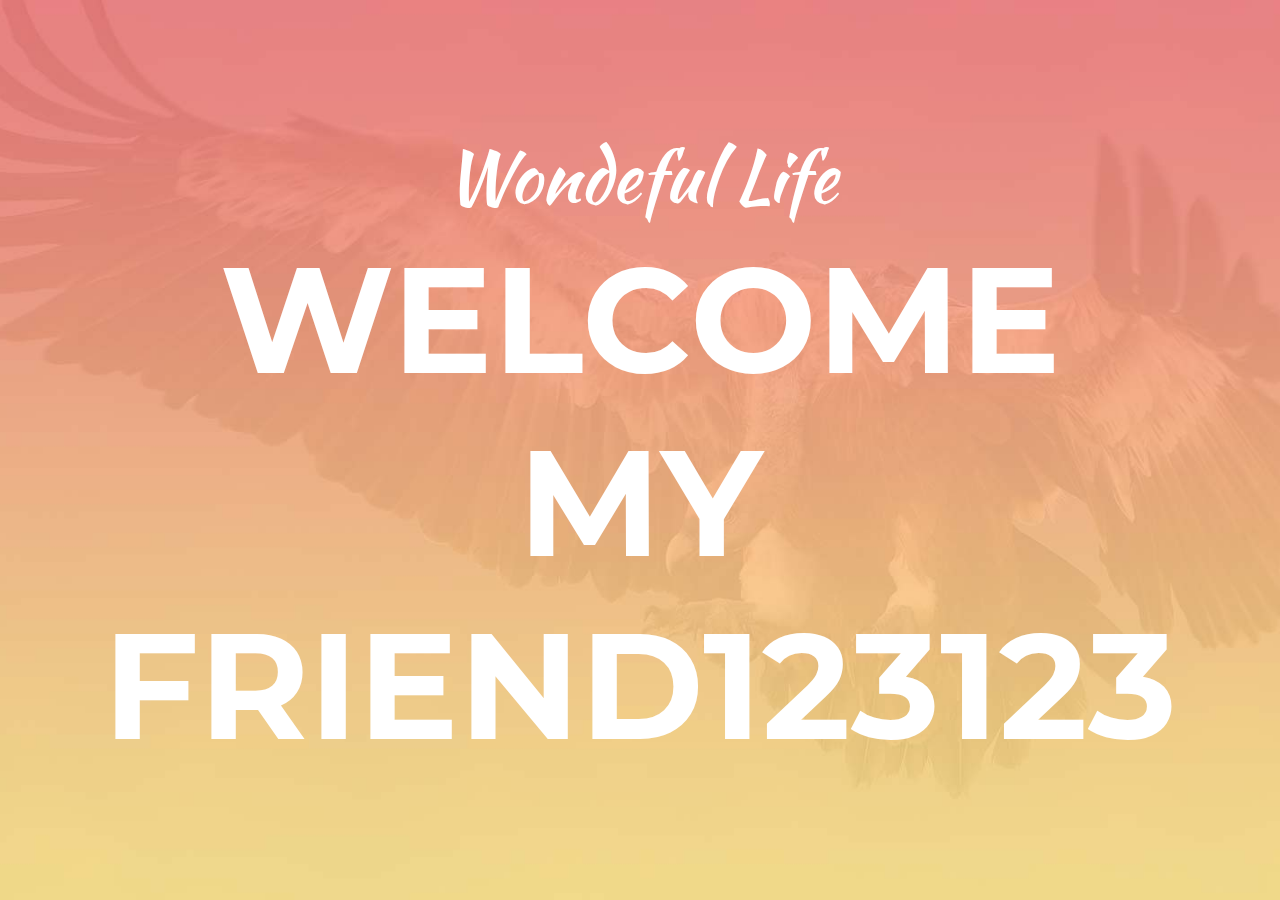
<file: lesson-2/index.html>
<!doctype html>
<html lang="en">
    <head>
        <meta charset="UTF-8" />
        <meta name="viewport" content="width=device-width, user-scalable=no, initial-scale=1.0, maximum-scale=1.0, minimum-scale=1.0" />
        <meta http-equiv="X-UA-Compatible" content="ie=edge" />
        <link href="https://fonts.googleapis.com/css2?family=Kaushan+Script&display=swap" rel="stylesheet" />
        <link href="fonts/montserrat.css" rel="stylesheet" />
        <link href="css/styles.css" rel="stylesheet" />
        <title>Welcome to MOGO</title>
    </head>
    
    <body>
        <div class="page">
            <header class="banner">
                <div class="banner__text">
                    <div class="banner__text-top">Wondeful Life</div>
                    
                    <div class="banner__text-bottom">
                        <div>Welcome</div>
                        <div>my Friend123123</div>
                        
                
                    </div>
                </div>
            </header>
        </div>
    </body>
</html>
</file>
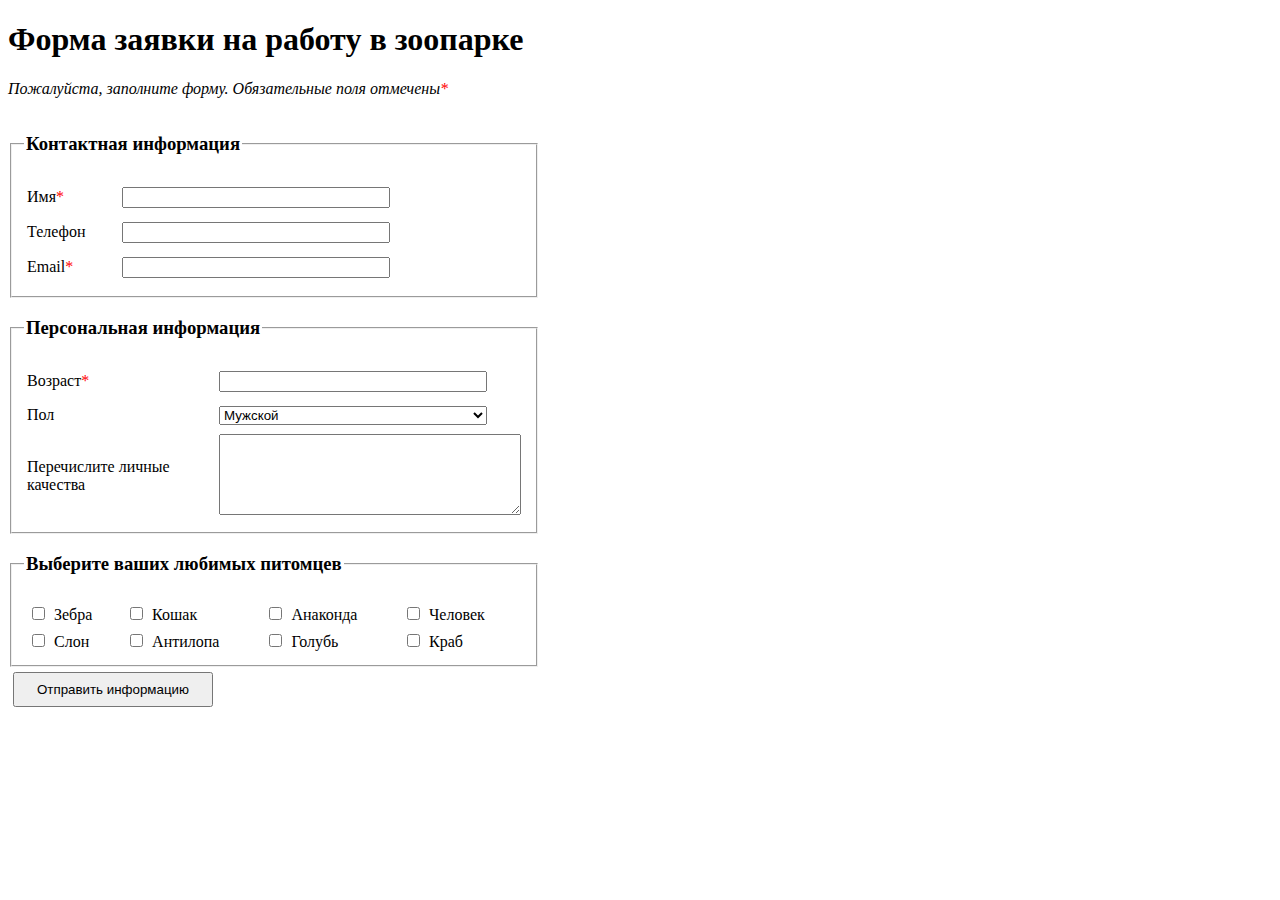
<file: lesson-5/index.html>
<!DOCTYPE html>
<html lang="en">
<head>
    <meta charset="UTF-8">
    <meta name="viewport" content="width=device-width, initial-scale=1.0">
    <title>Форма заявки на работу в зоопарке</title>
    <link rel="stylesheet" href="css/style.css">
</head>
<body>
    <h1>Форма заявки на работу в зоопарке</h1>
    <p class="h1p">Пожалуйста, заполните форму. Обязательные поля отмечены<span>*</span></p>
    <fieldset class="form">
        <legend><h3>Контактная информация</h3></legend>
        <table>
            <tr>
                <td>
                    <label for="name">Имя<span>*</span></label>
                </td>
                <td>
                    <input type="text" name="name" required>
                </td>
            </tr>
            <tr>
                <td>
                    <label for="phone">Телефон</label>
                </td>
                <td>
                    <input type="tel" name="phone">
                </td>
            </tr>
            <tr>
                <td>
                    <label for="email">Email<span>*</span></label>
                </td>
                <td>
                    <input type="email" name="email" required>
                </td>
            </tr>
        </table>
        
       
    </fieldset>
    <fieldset class="form">
        <legend><h3>Персональная информация</h3></legend>
        <table>
            <tr>
                <td>
                    <label for="age">Возраст<span>*</span></label>
                </td>
                <td >
                    <input type="text" name="age" required>
                </td>
            </tr>
            <tr>
                <td>
                    <label for="gender">Пол</label>
                </td>
                <td>
                   <select name="gender" id="gender">
                       <option value="male">Мужской</option>
                       <option value="famale">Женский</option>
                   </select>
                </td>
            </tr>
            <tr>
                <td>
                    <label for="data">Перечислите личные качества</label>
                </td>
                <td>
                    <textarea name="data" id="" cols="35" rows="5" style="text-align: left"></textarea>
                </td>
            </tr>
        </table>
        
       
    </fieldset>
    <fieldset class="form">
        <legend><h3>Выберите ваших любимых питомцев</h3></legend>
       <table >
           <tr>
               <td>
                    <input class="check" type="checkbox">
                    <label for="cat">Зебра</label>
               </td>
                <td>
                    <input class="check" type="checkbox">
                    <label for="cat">Кошак</label>
                </td>
                <td>
                    <input class="check" type="checkbox">
                    <label for="cat">Анаконда</label>
                </td>
                <td>
                    <input class="check" type="checkbox">
                    <label for="cat">Человек</label>
                 </td>
            </tr>
        <tr>
            <td>
                <input class="check" type="checkbox">
                <label class="check" for="cat">Слон</label>
           </td>
           <td>
                <input class="check" type="checkbox">
                <label for="cat">Антилопа</label>
            </td>
            <td>
                <input class="check" type="checkbox">
                <label for="cat">Голубь</label>
            </td>
            <td>
                <input class="check" type="checkbox">
                <label for="">Краб</label>
            </td>
        </tr>
       </table>
    </fieldset>
    <form method="post">
        <input class="sub" type="submit" value="Отправить информацию">
    </form>
    
    
    
</body>
</html>
</file>
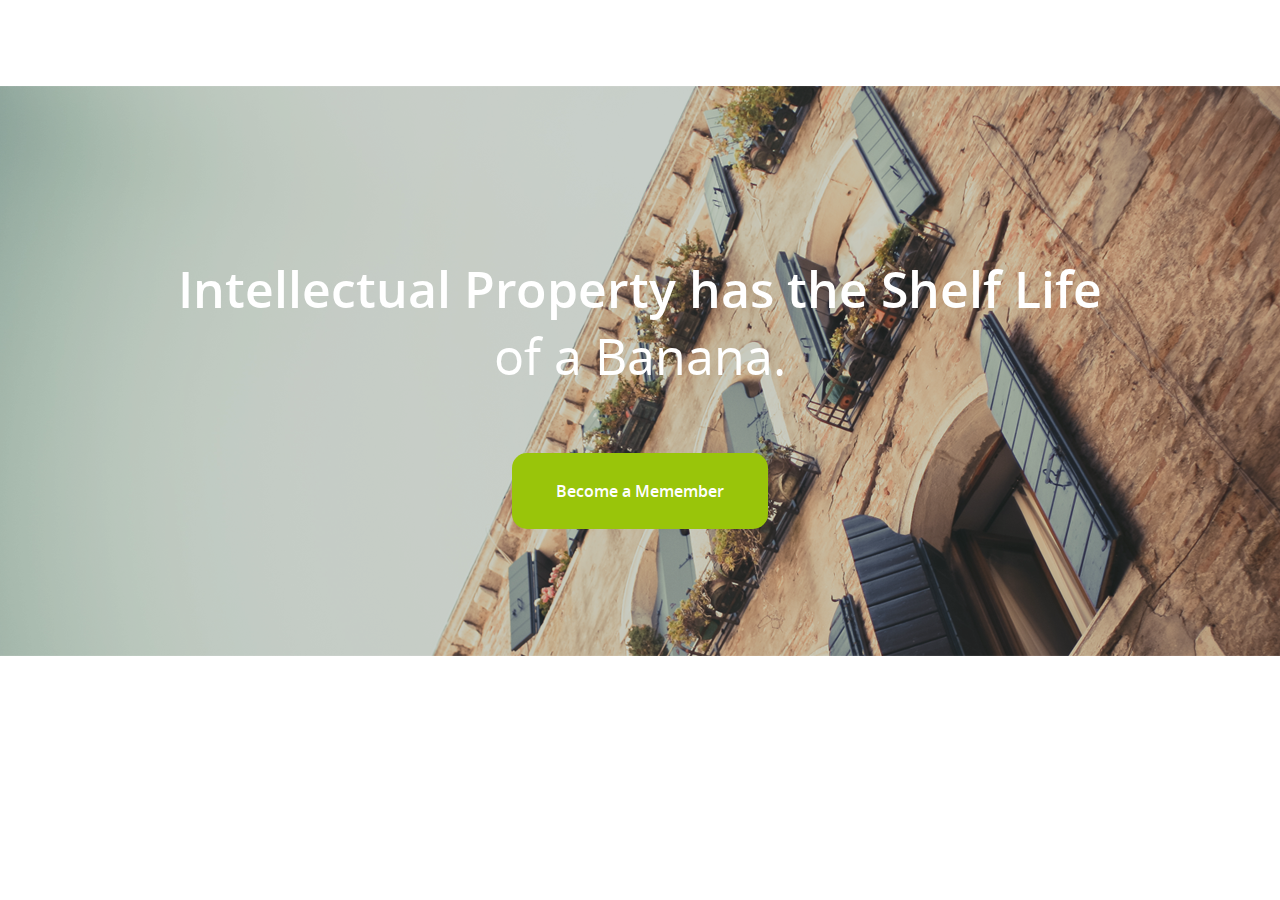
<file: lesson-8/index.html>
<!DOCTYPE html>
<html lang="en">
<head>
    <meta charset="UTF-8">
    <meta name="viewport" content="width=device-width, initial-scale=1.0">
    <link rel="stylesheet" href="fonts/open-sans.css">
    <link rel="stylesheet" href="css/style.css">
    <title>Lesson-8</title>
</head>
<body>
   <header>       
    <div class="container">
        <div class="banner">
            <div class="titles">
                <div class="title_1">Intellectual Property has the Shelf Life</div>
                <div class="title_2">of a Banana.</div>
            </div>
            <button type="submit" name="submit"  class="btn">Become a Memember</button>
        </div>
    </div>
   </header>
</body>
</html>
</file>
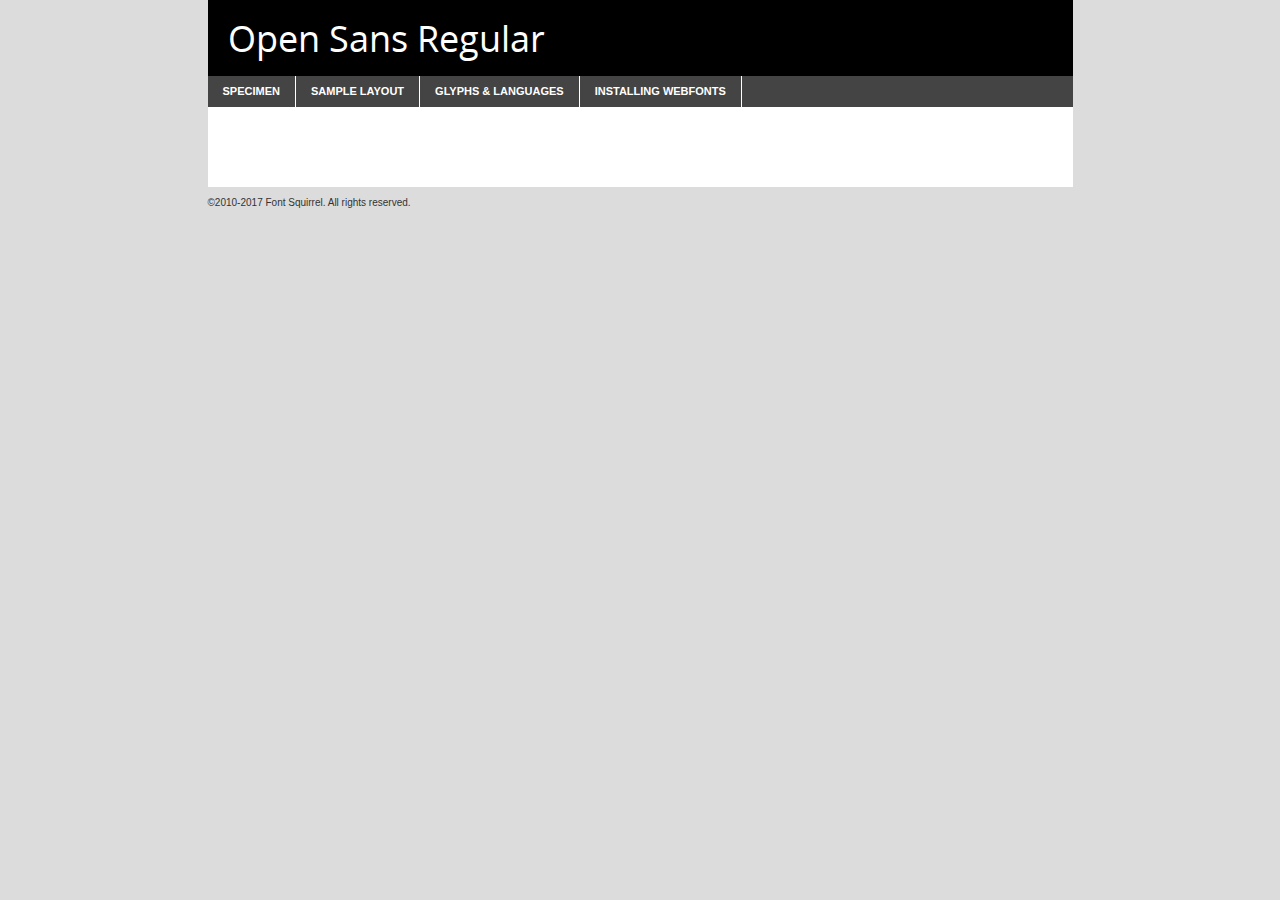
<file: lesson-8/fonts/opensans-regular-demo.html>
<!DOCTYPE html PUBLIC "-//W3C//DTD XHTML 1.0 Transitional//EN"
	"http://www.w3.org/TR/xhtml1/DTD/xhtml1-transitional.dtd">

<html xmlns="http://www.w3.org/1999/xhtml" xml:lang="en" lang="en">
<head>
	<meta http-equiv="Content-Type" content="text/html; charset=utf-8" />
	<script src="http://ajax.googleapis.com/ajax/libs/jquery/1.7.2/jquery.min.js" type="text/javascript" charset="utf-8"></script>
	<script type="text/javascript">
	(function($){$.fn.easyTabs=function(option){var param=jQuery.extend({fadeSpeed:"fast",defaultContent:1,activeClass:'active'},option);$(this).each(function(){var thisId="#"+this.id;if(param.defaultContent==''){param.defaultContent=1;}
	if(typeof param.defaultContent=="number")
	{var defaultTab=$(thisId+" .tabs li:eq("+(param.defaultContent-1)+") a").attr('href').substr(1);}else{var defaultTab=param.defaultContent;}
	$(thisId+" .tabs li a").each(function(){var tabToHide=$(this).attr('href').substr(1);$("#"+tabToHide).addClass('easytabs-tab-content');});hideAll();changeContent(defaultTab);function hideAll(){$(thisId+" .easytabs-tab-content").hide();}
	function changeContent(tabId){hideAll();$(thisId+" .tabs li").removeClass(param.activeClass);$(thisId+" .tabs li a[href=#"+tabId+"]").closest('li').addClass(param.activeClass);if(param.fadeSpeed!="none")
	{$(thisId+" #"+tabId).fadeIn(param.fadeSpeed);}else{$(thisId+" #"+tabId).show();}}
	$(thisId+" .tabs li").click(function(){var tabId=$(this).find('a').attr('href').substr(1);changeContent(tabId);return false;});});}})(jQuery);
	</script>
	<link rel="stylesheet" href="specimen_files/specimen_stylesheet.css" type="text/css" charset="utf-8" />
	<link rel="stylesheet" href="open-sans.css" type="text/css" charset="utf-8" />

	<style type="text/css">
					body{
				font-family: 'open_sansregular';
							}
		</style>

	<title>Open Sans Regular Specimen</title>
	
	
	<script type="text/javascript" charset="utf-8">
		$(document).ready(function() {
			$('#container').easyTabs({defaultContent:1});
		});
	</script>
</head>

<body>
<div id="container">
	<div id="header">
		Open Sans Regular	</div>
	<ul class="tabs">
		<li><a href="#specimen">Specimen</a></li>
		<li><a href="#layout">Sample Layout</a></li>
				<li><a href="#glyphs">Glyphs &amp; Languages</a></li>
		<li><a href="#installing">Installing Webfonts</a></li>
		
	</ul>
	
	<div id="main_content">

		
			<div id="specimen">
		
				<div class="section">
					<div class="grid12 firstcol">
						<div class="huge">AaBb</div>
					</div>
				</div>
		
				<div class="section">
					<div class="glyph_range">A&#x200B;B&#x200b;C&#x200b;D&#x200b;E&#x200b;F&#x200b;G&#x200b;H&#x200b;I&#x200b;J&#x200b;K&#x200b;L&#x200b;M&#x200b;N&#x200b;O&#x200b;P&#x200b;Q&#x200b;R&#x200b;S&#x200b;T&#x200b;U&#x200b;V&#x200b;W&#x200b;X&#x200b;Y&#x200b;Z&#x200b;a&#x200b;b&#x200b;c&#x200b;d&#x200b;e&#x200b;f&#x200b;g&#x200b;h&#x200b;i&#x200b;j&#x200b;k&#x200b;l&#x200b;m&#x200b;n&#x200b;o&#x200b;p&#x200b;q&#x200b;r&#x200b;s&#x200b;t&#x200b;u&#x200b;v&#x200b;w&#x200b;x&#x200b;y&#x200b;z&#x200b;1&#x200b;2&#x200b;3&#x200b;4&#x200b;5&#x200b;6&#x200b;7&#x200b;8&#x200b;9&#x200b;0&#x200b;&amp;&#x200b;.&#x200b;,&#x200b;?&#x200b;!&#x200b;&#64;&#x200b;(&#x200b;)&#x200b;#&#x200b;$&#x200b;%&#x200b;*&#x200b;+&#x200b;-&#x200b;=&#x200b;:&#x200b;;</div>
				</div>
				<div class="section">
					<div class="grid12 firstcol">
						<table class="sample_table">
							<tr><td>10</td><td class="size10">abcdefghijklmnopqrstuvwxyzABCDEFGHIJKLMNOPQRSTUVWXYZ0123456789abcdefghijklmnopqrstuvwxyzABCDEFGHIJKLMNOPQRSTUVWXYZ0123456789abcdefghijklmnopqrstuvwxyzABCDEFGHIJKLMNOPQRSTUVWXYZ</td></tr>
							<tr><td>11</td><td class="size11">abcdefghijklmnopqrstuvwxyzABCDEFGHIJKLMNOPQRSTUVWXYZ0123456789abcdefghijklmnopqrstuvwxyzABCDEFGHIJKLMNOPQRSTUVWXYZ0123456789abcdefghijklmnopqrstuvwxyzABCDEFGHIJKLMNOPQRSTUVWXYZ</td></tr>
							<tr><td>12</td><td class="size12">abcdefghijklmnopqrstuvwxyzABCDEFGHIJKLMNOPQRSTUVWXYZ0123456789abcdefghijklmnopqrstuvwxyzABCDEFGHIJKLMNOPQRSTUVWXYZ0123456789abcdefghijklmnopqrstuvwxyzABCDEFGHIJKLMNOPQRSTUVWXYZ</td></tr>
							<tr><td>13</td><td class="size13">abcdefghijklmnopqrstuvwxyzABCDEFGHIJKLMNOPQRSTUVWXYZ0123456789abcdefghijklmnopqrstuvwxyzABCDEFGHIJKLMNOPQRSTUVWXYZ0123456789abcdefghijklmnopqrstuvwxyzABCDEFGHIJKLMNOPQRSTUVWXYZ</td></tr>
							<tr><td>14</td><td class="size14">abcdefghijklmnopqrstuvwxyzABCDEFGHIJKLMNOPQRSTUVWXYZ0123456789abcdefghijklmnopqrstuvwxyzABCDEFGHIJKLMNOPQRSTUVWXYZ0123456789abcdefghijklmnopqrstuvwxyzABCDEFGHIJKLMNOPQRSTUVWXYZ</td></tr>
							<tr><td>16</td><td class="size16">abcdefghijklmnopqrstuvwxyzABCDEFGHIJKLMNOPQRSTUVWXYZ0123456789abcdefghijklmnopqrstuvwxyzABCDEFGHIJKLMNOPQRSTUVWXYZ</td></tr>
							<tr><td>18</td><td class="size18">abcdefghijklmnopqrstuvwxyzABCDEFGHIJKLMNOPQRSTUVWXYZ0123456789abcdefghijklmnopqrstuvwxyzABCDEFGHIJKLMNOPQRSTUVWXYZ</td></tr>
							<tr><td>20</td><td class="size20">abcdefghijklmnopqrstuvwxyzABCDEFGHIJKLMNOPQRSTUVWXYZ0123456789abcdefghijklmnopqrstuvwxyzABCDEFGHIJKLMNOPQRSTUVWXYZ</td></tr>
							<tr><td>24</td><td class="size24">abcdefghijklmnopqrstuvwxyzABCDEFGHIJKLMNOPQRSTUVWXYZ0123456789abcdefghijklmnopqrstuvwxyzABCDEFGHIJKLMNOPQRSTUVWXYZ</td></tr>
							<tr><td>30</td><td class="size30">abcdefghijklmnopqrstuvwxyzABCDEFGHIJKLMNOPQRSTUVWXYZ0123456789abcdefghijklmnopqrstuvwxyzABCDEFGHIJKLMNOPQRSTUVWXYZ</td></tr>
							<tr><td>36</td><td class="size36">abcdefghijklmnopqrstuvwxyzABCDEFGHIJKLMNOPQRSTUVWXYZ0123456789abcdefghijklmnopqrstuvwxyzABCDEFGHIJKLMNOPQRSTUVWXYZ</td></tr>
							<tr><td>48</td><td class="size48">abcdefghijklmnopqrstuvwxyzABCDEFGHIJKLMNOPQRSTUVWXYZ0123456789abcdefghijklmnopqrstuvwxyzABCDEFGHIJKLMNOPQRSTUVWXYZ</td></tr>
							<tr><td>60</td><td class="size60">abcdefghijklmnopqrstuvwxyzABCDEFGHIJKLMNOPQRSTUVWXYZ0123456789abcdefghijklmnopqrstuvwxyzABCDEFGHIJKLMNOPQRSTUVWXYZ</td></tr>
							<tr><td>72</td><td class="size72">abcdefghijklmnopqrstuvwxyzABCDEFGHIJKLMNOPQRSTUVWXYZ0123456789abcdefghijklmnopqrstuvwxyzABCDEFGHIJKLMNOPQRSTUVWXYZ</td></tr>
							<tr><td>90</td><td class="size90">abcdefghijklmnopqrstuvwxyzABCDEFGHIJKLMNOPQRSTUVWXYZ0123456789abcdefghijklmnopqrstuvwxyzABCDEFGHIJKLMNOPQRSTUVWXYZ</td></tr>
						</table>
				
					</div>
			
				</div>
		
		
		
								<div class="section" id="bodycomparison">


										<div id="xheight">
				<div class="fontbody">&#x25FC;&#x25FC;&#x25FC;&#x25FC;&#x25FC;&#x25FC;&#x25FC;&#x25FC;&#x25FC;&#x25FC;&#x25FC;&#x25FC;&#x25FC;&#x25FC;&#x25FC;&#x25FC;&#x25FC;&#x25FC;&#x25FC;&#x25FC;&#x25FC;&#x25FC;&#x25FC;&#x25FC;&#x25FC;&#x25FC;&#x25FC;&#x25FC;&#x25FC;&#x25FC;&#x25FC;&#x25FC;&#x25FC;&#x25FC;&#x25FC;&#x25FC;&#x25FC;&#x25FC;&#x25FC;&#x25FC;&#x25FC;&#x25FC;&#x25FC;&#x25FC;&#x25FC;&#x25FC;&#x25FC;&#x25FC;&#x25FC;&#x25FC;&#x25FC;&#x25FC;&#x25FC;&#x25FC;&#x25FC;&#x25FC;&#x25FC;&#x25FC;&#x25FC;&#x25FC;&#x25FC;&#x25FC;&#x25FC;&#x25FC;&#x25FC;&#x25FC;&#x25FC;&#x25FC;&#x25FC;&#x25FC;&#x25FC;&#x25FC;&#x25FC;&#x25FC;&#x25FC;&#x25FC;&#x25FC;&#x25FC;&#x25FC;&#x25FC;&#x25FC;&#x25FC;&#x25FC;&#x25FC;&#x25FC;&#x25FC;&#x25FC;&#x25FC;&#x25FC;&#x25FC;&#x25FC;&#x25FC;&#x25FC;&#x25FC;&#x25FC;&#x25FC;&#x25FC;&#x25FC;&#x25FC;body</div><div class="arialbody">body</div><div class="verdanabody">body</div><div class="georgiabody">body</div></div>
										<div class="fontbody" style="z-index:1">
											body<span>Open Sans Regular</span>
										</div>
										<div class="arialbody" style="z-index:1">
											body<span>Arial</span>
										</div>
										<div class="verdanabody" style="z-index:1">
											body<span>Verdana</span>
										</div>
										<div class="georgiabody" style="z-index:1">
											body<span>Georgia</span>
										</div>



								</div>
		
		
				<div class="section psample psample_row1" id="">
					
					<div class="grid2 firstcol">
						<p class="size10"><span>10.</span>Aenean lacinia bibendum nulla sed consectetur. Fusce dapibus, tellus ac cursus commodo, tortor mauris condimentum nibh, ut fermentum massa justo sit amet risus. Nullam id dolor id nibh ultricies vehicula ut id elit. Cum sociis natoque penatibus et magnis dis parturient montes, nascetur ridiculus mus. Nulla vitae elit libero, a pharetra augue.</p>
			
					</div>
					<div class="grid3">
						<p class="size11"><span>11.</span>Aenean lacinia bibendum nulla sed consectetur. Fusce dapibus, tellus ac cursus commodo, tortor mauris condimentum nibh, ut fermentum massa justo sit amet risus. Nullam id dolor id nibh ultricies vehicula ut id elit. Cum sociis natoque penatibus et magnis dis parturient montes, nascetur ridiculus mus. Nulla vitae elit libero, a pharetra augue.</p>
			
					</div>
					<div class="grid3">
						<p class="size12"><span>12.</span>Aenean lacinia bibendum nulla sed consectetur. Fusce dapibus, tellus ac cursus commodo, tortor mauris condimentum nibh, ut fermentum massa justo sit amet risus. Nullam id dolor id nibh ultricies vehicula ut id elit. Cum sociis natoque penatibus et magnis dis parturient montes, nascetur ridiculus mus. Nulla vitae elit libero, a pharetra augue.</p>
			
					</div>
					<div class="grid4">
						<p class="size13"><span>13.</span>Aenean lacinia bibendum nulla sed consectetur. Fusce dapibus, tellus ac cursus commodo, tortor mauris condimentum nibh, ut fermentum massa justo sit amet risus. Nullam id dolor id nibh ultricies vehicula ut id elit. Cum sociis natoque penatibus et magnis dis parturient montes, nascetur ridiculus mus. Nulla vitae elit libero, a pharetra augue.</p>
			
					</div>
					<div class="white_blend"></div>
					
				</div>
				<div class="section psample psample_row2" id="">
					<div class="grid3 firstcol">
						<p class="size14"><span>14.</span>Aenean lacinia bibendum nulla sed consectetur. Fusce dapibus, tellus ac cursus commodo, tortor mauris condimentum nibh, ut fermentum massa justo sit amet risus. Nullam id dolor id nibh ultricies vehicula ut id elit. Cum sociis natoque penatibus et magnis dis parturient montes, nascetur ridiculus mus. Nulla vitae elit libero, a pharetra augue.</p>
			
					</div>
					<div class="grid4">
						<p class="size16"><span>16.</span>Aenean lacinia bibendum nulla sed consectetur. Fusce dapibus, tellus ac cursus commodo, tortor mauris condimentum nibh, ut fermentum massa justo sit amet risus. Nullam id dolor id nibh ultricies vehicula ut id elit. Cum sociis natoque penatibus et magnis dis parturient montes, nascetur ridiculus mus. Nulla vitae elit libero, a pharetra augue.</p>
			
					</div>
					<div class="grid5">
						<p class="size18"><span>18.</span>Aenean lacinia bibendum nulla sed consectetur. Fusce dapibus, tellus ac cursus commodo, tortor mauris condimentum nibh, ut fermentum massa justo sit amet risus. Nullam id dolor id nibh ultricies vehicula ut id elit. Cum sociis natoque penatibus et magnis dis parturient montes, nascetur ridiculus mus. Nulla vitae elit libero, a pharetra augue.</p>
			
					</div>

					<div class="white_blend"></div>

				</div>
				
				<div class="section psample psample_row3" id="">
					<div class="grid5 firstcol">
						<p class="size20"><span>20.</span>Aenean lacinia bibendum nulla sed consectetur. Fusce dapibus, tellus ac cursus commodo, tortor mauris condimentum nibh, ut fermentum massa justo sit amet risus. Nullam id dolor id nibh ultricies vehicula ut id elit. Cum sociis natoque penatibus et magnis dis parturient montes, nascetur ridiculus mus. Nulla vitae elit libero, a pharetra augue.</p>
					</div>
					<div class="grid7">
						<p class="size24"><span>24.</span>Aenean lacinia bibendum nulla sed consectetur. Fusce dapibus, tellus ac cursus commodo, tortor mauris condimentum nibh, ut fermentum massa justo sit amet risus. Nullam id dolor id nibh ultricies vehicula ut id elit. Cum sociis natoque penatibus et magnis dis parturient montes, nascetur ridiculus mus. Nulla vitae elit libero, a pharetra augue.</p>
					</div>
					
					<div class="white_blend"></div>
					
				</div>
				
				<div class="section psample psample_row4" id="">
					<div class="grid12 firstcol">
						<p class="size30"><span>30.</span>Aenean lacinia bibendum nulla sed consectetur. Fusce dapibus, tellus ac cursus commodo, tortor mauris condimentum nibh, ut fermentum massa justo sit amet risus. Nullam id dolor id nibh ultricies vehicula ut id elit. Cum sociis natoque penatibus et magnis dis parturient montes, nascetur ridiculus mus. Nulla vitae elit libero, a pharetra augue.</p>
					</div>
					<div class="white_blend"></div>
					
				</div>
				
				
				
				<div class="section psample psample_row1 fullreverse">
					<div class="grid2 firstcol">
						<p class="size10"><span>10.</span>Aenean lacinia bibendum nulla sed consectetur. Fusce dapibus, tellus ac cursus commodo, tortor mauris condimentum nibh, ut fermentum massa justo sit amet risus. Nullam id dolor id nibh ultricies vehicula ut id elit. Cum sociis natoque penatibus et magnis dis parturient montes, nascetur ridiculus mus. Nulla vitae elit libero, a pharetra augue.</p>
			
					</div>
					<div class="grid3">
						<p class="size11"><span>11.</span>Aenean lacinia bibendum nulla sed consectetur. Fusce dapibus, tellus ac cursus commodo, tortor mauris condimentum nibh, ut fermentum massa justo sit amet risus. Nullam id dolor id nibh ultricies vehicula ut id elit. Cum sociis natoque penatibus et magnis dis parturient montes, nascetur ridiculus mus. Nulla vitae elit libero, a pharetra augue.</p>
			
					</div>
					<div class="grid3">
						<p class="size12"><span>12.</span>Aenean lacinia bibendum nulla sed consectetur. Fusce dapibus, tellus ac cursus commodo, tortor mauris condimentum nibh, ut fermentum massa justo sit amet risus. Nullam id dolor id nibh ultricies vehicula ut id elit. Cum sociis natoque penatibus et magnis dis parturient montes, nascetur ridiculus mus. Nulla vitae elit libero, a pharetra augue.</p>
			
					</div>
					<div class="grid4">
						<p class="size13"><span>13.</span>Aenean lacinia bibendum nulla sed consectetur. Fusce dapibus, tellus ac cursus commodo, tortor mauris condimentum nibh, ut fermentum massa justo sit amet risus. Nullam id dolor id nibh ultricies vehicula ut id elit. Cum sociis natoque penatibus et magnis dis parturient montes, nascetur ridiculus mus. Nulla vitae elit libero, a pharetra augue.</p>
			
					</div>
					<div class="black_blend"></div>
					
				</div>
				
				<div class="section psample psample_row2 fullreverse">
					<div class="grid3 firstcol">
						<p class="size14"><span>14.</span>Aenean lacinia bibendum nulla sed consectetur. Fusce dapibus, tellus ac cursus commodo, tortor mauris condimentum nibh, ut fermentum massa justo sit amet risus. Nullam id dolor id nibh ultricies vehicula ut id elit. Cum sociis natoque penatibus et magnis dis parturient montes, nascetur ridiculus mus. Nulla vitae elit libero, a pharetra augue.</p>
			
					</div>
					<div class="grid4">
						<p class="size16"><span>16.</span>Aenean lacinia bibendum nulla sed consectetur. Fusce dapibus, tellus ac cursus commodo, tortor mauris condimentum nibh, ut fermentum massa justo sit amet risus. Nullam id dolor id nibh ultricies vehicula ut id elit. Cum sociis natoque penatibus et magnis dis parturient montes, nascetur ridiculus mus. Nulla vitae elit libero, a pharetra augue.</p>
			
					</div>
					<div class="grid5">
						<p class="size18"><span>18.</span>Aenean lacinia bibendum nulla sed consectetur. Fusce dapibus, tellus ac cursus commodo, tortor mauris condimentum nibh, ut fermentum massa justo sit amet risus. Nullam id dolor id nibh ultricies vehicula ut id elit. Cum sociis natoque penatibus et magnis dis parturient montes, nascetur ridiculus mus. Nulla vitae elit libero, a pharetra augue.</p>
			
					</div>
					<div class="black_blend"></div>

				</div>
				
				<div class="section psample fullreverse psample_row3" id="">
					<div class="grid5 firstcol">
						<p class="size20"><span>20.</span>Aenean lacinia bibendum nulla sed consectetur. Fusce dapibus, tellus ac cursus commodo, tortor mauris condimentum nibh, ut fermentum massa justo sit amet risus. Nullam id dolor id nibh ultricies vehicula ut id elit. Cum sociis natoque penatibus et magnis dis parturient montes, nascetur ridiculus mus. Nulla vitae elit libero, a pharetra augue.</p>
					</div>
					<div class="grid7">
						<p class="size24"><span>24.</span>Aenean lacinia bibendum nulla sed consectetur. Fusce dapibus, tellus ac cursus commodo, tortor mauris condimentum nibh, ut fermentum massa justo sit amet risus. Nullam id dolor id nibh ultricies vehicula ut id elit. Cum sociis natoque penatibus et magnis dis parturient montes, nascetur ridiculus mus. Nulla vitae elit libero, a pharetra augue.</p>
					</div>
					
					<div class="black_blend"></div>
					
				</div>
				
				<div class="section psample fullreverse psample_row4" id="" style="border-bottom: 20px #000 solid;">
					<div class="grid12 firstcol">
						<p class="size30"><span>30.</span>Aenean lacinia bibendum nulla sed consectetur. Fusce dapibus, tellus ac cursus commodo, tortor mauris condimentum nibh, ut fermentum massa justo sit amet risus. Nullam id dolor id nibh ultricies vehicula ut id elit. Cum sociis natoque penatibus et magnis dis parturient montes, nascetur ridiculus mus. Nulla vitae elit libero, a pharetra augue.</p>
					</div>
					<div class="black_blend"></div>
					
				</div>
				
				
				
				
			</div>
			
			<div id="layout">
				
				<div class="section">
					
					<div class="grid12 firstcol">
						<h1>Lorem Ipsum Dolor</h1>
						<h2>Etiam porta sem malesuada magna mollis euismod</h2>
						
						<p class="byline">By <a href="#link">Aenean Lacinia</a></p>
					</div>
				</div>
				<div class="section">
					<div class="grid8 firstcol">
						<p class="large">Donec sed odio dui. Morbi leo risus, porta ac consectetur ac, vestibulum at eros. Fusce dapibus, tellus ac cursus commodo, tortor mauris condimentum nibh, ut fermentum massa justo sit amet risus. </p>

						
						<h3>Pellentesque ornare sem</h3>

						<p>Maecenas sed diam eget risus varius blandit sit amet non magna. Maecenas faucibus mollis interdum. Donec ullamcorper nulla non metus auctor fringilla. Nullam id dolor id nibh ultricies vehicula ut id elit. Nullam id dolor id nibh ultricies vehicula ut id elit. </p>

						<p>Aenean eu leo quam. Pellentesque ornare sem lacinia quam venenatis vestibulum. Lorem ipsum dolor sit amet, consectetur adipiscing elit. Cum sociis natoque penatibus et magnis dis parturient montes, nascetur ridiculus mus. </p>

						<p>Nulla vitae elit libero, a pharetra augue. Praesent commodo cursus magna, vel scelerisque nisl consectetur et. Aenean lacinia bibendum nulla sed consectetur. </p>

						<p>Nullam quis risus eget urna mollis ornare vel eu leo. Nullam quis risus eget urna mollis ornare vel eu leo. Maecenas sed diam eget risus varius blandit sit amet non magna. Donec ullamcorper nulla non metus auctor fringilla. </p>

						<h3>Cras mattis consectetur</h3>

						<p>Aenean eu leo quam. Pellentesque ornare sem lacinia quam venenatis vestibulum. Aenean lacinia bibendum nulla sed consectetur. Integer posuere erat a ante venenatis dapibus posuere velit aliquet. Cras mattis consectetur purus sit amet fermentum. </p>

						<p>Nullam id dolor id nibh ultricies vehicula ut id elit. Nullam quis risus eget urna mollis ornare vel eu leo. Cras mattis consectetur purus sit amet fermentum.</p>
					</div>
					
					<div class="grid4 sidebar">
						
						<div class="box reverse">
							<p class="last">Nullam quis risus eget urna mollis ornare vel eu leo. Donec ullamcorper nulla non metus auctor fringilla. Cras mattis consectetur purus sit amet fermentum. Sed posuere consectetur est at lobortis. Lorem ipsum dolor sit amet, consectetur adipiscing elit. </p>
						</div>
						
						<p class="caption">Maecenas sed diam eget risus varius.</p>

						<p>Vestibulum id ligula porta felis euismod semper. Integer posuere erat a ante venenatis dapibus posuere velit aliquet. Vestibulum id ligula porta felis euismod semper. Sed posuere consectetur est at lobortis. Maecenas sed diam eget risus varius blandit sit amet non magna. Fusce dapibus, tellus ac cursus commodo, tortor mauris condimentum nibh, ut fermentum massa justo sit amet risus. </p>

					

						<p>Duis mollis, est non commodo luctus, nisi erat porttitor ligula, eget lacinia odio sem nec elit. Aenean lacinia bibendum nulla sed consectetur. Vivamus sagittis lacus vel augue laoreet rutrum faucibus dolor auctor. Aenean lacinia bibendum nulla sed consectetur. Nullam quis risus eget urna mollis ornare vel eu leo. </p>

						<p>Praesent commodo cursus magna, vel scelerisque nisl consectetur et. Donec ullamcorper nulla non metus auctor fringilla. Maecenas faucibus mollis interdum. Fusce dapibus, tellus ac cursus commodo, tortor mauris condimentum nibh, ut fermentum massa justo sit amet risus. </p>

					</div>
				</div>
				
			</div>


			



		<div id="glyphs">
			<div class="section">
				<div class="grid12 firstcol">
			
				<h1>Language Support</h1>
				<p>The subset of Open Sans Regular in this kit supports the following languages:<br />
			
					Cyrillic, English, Arrernte, Bislama, Cebuano, Fijian, Gilbertese, Hmong, Ibanag, Iloko_ilokano, Interglossa_glosa, Interlingua, Lojban, Norfolk_pitcairnese, Oromo, Rotokas, Seychelles_creole, Shona, Somali, Southern_ndebele, Swahili, Swati_swazi, Tok_pisin, Turkmen_cyrillic, Uyghur_cyrillic, Votic_cyrillic, Warlpiri, Xhosa, Zulu, Latinbasic, Ubasic, Demo, Moldovan				</p>
				<h1>Glyph Chart</h1>
				<p>The subset of Open Sans Regular in this kit includes all the glyphs listed below. Unicode entities are included above each glyph to help you insert individual characters into your layout.</p>
				<div id="glyph_chart">
			
																				 <div><p>&amp;#13;</p>&#13;</div>
																				 <div><p>&amp;#32;</p>&#32;</div>
																				 <div><p>&amp;#33;</p>&#33;</div>
																				 <div><p>&amp;#34;</p>&#34;</div>
																				 <div><p>&amp;#35;</p>&#35;</div>
																				 <div><p>&amp;#36;</p>&#36;</div>
																				 <div><p>&amp;#37;</p>&#37;</div>
																				 <div><p>&amp;#38;</p>&#38;</div>
																				 <div><p>&amp;#39;</p>&#39;</div>
																				 <div><p>&amp;#40;</p>&#40;</div>
																				 <div><p>&amp;#41;</p>&#41;</div>
																				 <div><p>&amp;#42;</p>&#42;</div>
																				 <div><p>&amp;#43;</p>&#43;</div>
																				 <div><p>&amp;#44;</p>&#44;</div>
																				 <div><p>&amp;#45;</p>&#45;</div>
																				 <div><p>&amp;#46;</p>&#46;</div>
																				 <div><p>&amp;#47;</p>&#47;</div>
																				 <div><p>&amp;#48;</p>&#48;</div>
																				 <div><p>&amp;#49;</p>&#49;</div>
																				 <div><p>&amp;#50;</p>&#50;</div>
																				 <div><p>&amp;#51;</p>&#51;</div>
																				 <div><p>&amp;#52;</p>&#52;</div>
																				 <div><p>&amp;#53;</p>&#53;</div>
																				 <div><p>&amp;#54;</p>&#54;</div>
																				 <div><p>&amp;#55;</p>&#55;</div>
																				 <div><p>&amp;#56;</p>&#56;</div>
																				 <div><p>&amp;#57;</p>&#57;</div>
																				 <div><p>&amp;#58;</p>&#58;</div>
																				 <div><p>&amp;#59;</p>&#59;</div>
																				 <div><p>&amp;#60;</p>&#60;</div>
																				 <div><p>&amp;#61;</p>&#61;</div>
																				 <div><p>&amp;#62;</p>&#62;</div>
																				 <div><p>&amp;#63;</p>&#63;</div>
																				 <div><p>&amp;#64;</p>&#64;</div>
																				 <div><p>&amp;#65;</p>&#65;</div>
																				 <div><p>&amp;#66;</p>&#66;</div>
																				 <div><p>&amp;#67;</p>&#67;</div>
																				 <div><p>&amp;#68;</p>&#68;</div>
																				 <div><p>&amp;#69;</p>&#69;</div>
																				 <div><p>&amp;#70;</p>&#70;</div>
																				 <div><p>&amp;#71;</p>&#71;</div>
																				 <div><p>&amp;#72;</p>&#72;</div>
																				 <div><p>&amp;#73;</p>&#73;</div>
																				 <div><p>&amp;#74;</p>&#74;</div>
																				 <div><p>&amp;#75;</p>&#75;</div>
																				 <div><p>&amp;#76;</p>&#76;</div>
																				 <div><p>&amp;#77;</p>&#77;</div>
																				 <div><p>&amp;#78;</p>&#78;</div>
																				 <div><p>&amp;#79;</p>&#79;</div>
																				 <div><p>&amp;#80;</p>&#80;</div>
																				 <div><p>&amp;#81;</p>&#81;</div>
																				 <div><p>&amp;#82;</p>&#82;</div>
																				 <div><p>&amp;#83;</p>&#83;</div>
																				 <div><p>&amp;#84;</p>&#84;</div>
																				 <div><p>&amp;#85;</p>&#85;</div>
																				 <div><p>&amp;#86;</p>&#86;</div>
																				 <div><p>&amp;#87;</p>&#87;</div>
																				 <div><p>&amp;#88;</p>&#88;</div>
																				 <div><p>&amp;#89;</p>&#89;</div>
																				 <div><p>&amp;#90;</p>&#90;</div>
																				 <div><p>&amp;#91;</p>&#91;</div>
																				 <div><p>&amp;#92;</p>&#92;</div>
																				 <div><p>&amp;#93;</p>&#93;</div>
																				 <div><p>&amp;#94;</p>&#94;</div>
																				 <div><p>&amp;#95;</p>&#95;</div>
																				 <div><p>&amp;#96;</p>&#96;</div>
																				 <div><p>&amp;#97;</p>&#97;</div>
																				 <div><p>&amp;#98;</p>&#98;</div>
																				 <div><p>&amp;#99;</p>&#99;</div>
																				 <div><p>&amp;#100;</p>&#100;</div>
																				 <div><p>&amp;#101;</p>&#101;</div>
																				 <div><p>&amp;#102;</p>&#102;</div>
																				 <div><p>&amp;#103;</p>&#103;</div>
																				 <div><p>&amp;#104;</p>&#104;</div>
																				 <div><p>&amp;#105;</p>&#105;</div>
																				 <div><p>&amp;#106;</p>&#106;</div>
																				 <div><p>&amp;#107;</p>&#107;</div>
																				 <div><p>&amp;#108;</p>&#108;</div>
																				 <div><p>&amp;#109;</p>&#109;</div>
																				 <div><p>&amp;#110;</p>&#110;</div>
																				 <div><p>&amp;#111;</p>&#111;</div>
																				 <div><p>&amp;#112;</p>&#112;</div>
																				 <div><p>&amp;#113;</p>&#113;</div>
																				 <div><p>&amp;#114;</p>&#114;</div>
																				 <div><p>&amp;#115;</p>&#115;</div>
																				 <div><p>&amp;#116;</p>&#116;</div>
																				 <div><p>&amp;#117;</p>&#117;</div>
																				 <div><p>&amp;#118;</p>&#118;</div>
																				 <div><p>&amp;#119;</p>&#119;</div>
																				 <div><p>&amp;#120;</p>&#120;</div>
																				 <div><p>&amp;#121;</p>&#121;</div>
																				 <div><p>&amp;#122;</p>&#122;</div>
																				 <div><p>&amp;#123;</p>&#123;</div>
																				 <div><p>&amp;#124;</p>&#124;</div>
																				 <div><p>&amp;#125;</p>&#125;</div>
																				 <div><p>&amp;#126;</p>&#126;</div>
																				 <div><p>&amp;#160;</p>&#160;</div>
																				 <div><p>&amp;#162;</p>&#162;</div>
																				 <div><p>&amp;#163;</p>&#163;</div>
																				 <div><p>&amp;#165;</p>&#165;</div>
																				 <div><p>&amp;#168;</p>&#168;</div>
																				 <div><p>&amp;#169;</p>&#169;</div>
																				 <div><p>&amp;#171;</p>&#171;</div>
																				 <div><p>&amp;#173;</p>&#173;</div>
																				 <div><p>&amp;#174;</p>&#174;</div>
																				 <div><p>&amp;#180;</p>&#180;</div>
																				 <div><p>&amp;#184;</p>&#184;</div>
																				 <div><p>&amp;#187;</p>&#187;</div>
																				 <div><p>&amp;#710;</p>&#710;</div>
																				 <div><p>&amp;#730;</p>&#730;</div>
																				 <div><p>&amp;#732;</p>&#732;</div>
																				 <div><p>&amp;#1024;</p>&#1024;</div>
																				 <div><p>&amp;#1025;</p>&#1025;</div>
																				 <div><p>&amp;#1026;</p>&#1026;</div>
																				 <div><p>&amp;#1027;</p>&#1027;</div>
																				 <div><p>&amp;#1028;</p>&#1028;</div>
																				 <div><p>&amp;#1029;</p>&#1029;</div>
																				 <div><p>&amp;#1030;</p>&#1030;</div>
																				 <div><p>&amp;#1031;</p>&#1031;</div>
																				 <div><p>&amp;#1032;</p>&#1032;</div>
																				 <div><p>&amp;#1033;</p>&#1033;</div>
																				 <div><p>&amp;#1034;</p>&#1034;</div>
																				 <div><p>&amp;#1035;</p>&#1035;</div>
																				 <div><p>&amp;#1036;</p>&#1036;</div>
																				 <div><p>&amp;#1037;</p>&#1037;</div>
																				 <div><p>&amp;#1038;</p>&#1038;</div>
																				 <div><p>&amp;#1039;</p>&#1039;</div>
																				 <div><p>&amp;#1040;</p>&#1040;</div>
																				 <div><p>&amp;#1041;</p>&#1041;</div>
																				 <div><p>&amp;#1042;</p>&#1042;</div>
																				 <div><p>&amp;#1043;</p>&#1043;</div>
																				 <div><p>&amp;#1044;</p>&#1044;</div>
																				 <div><p>&amp;#1045;</p>&#1045;</div>
																				 <div><p>&amp;#1046;</p>&#1046;</div>
																				 <div><p>&amp;#1047;</p>&#1047;</div>
																				 <div><p>&amp;#1048;</p>&#1048;</div>
																				 <div><p>&amp;#1049;</p>&#1049;</div>
																				 <div><p>&amp;#1050;</p>&#1050;</div>
																				 <div><p>&amp;#1051;</p>&#1051;</div>
																				 <div><p>&amp;#1052;</p>&#1052;</div>
																				 <div><p>&amp;#1053;</p>&#1053;</div>
																				 <div><p>&amp;#1054;</p>&#1054;</div>
																				 <div><p>&amp;#1055;</p>&#1055;</div>
																				 <div><p>&amp;#1056;</p>&#1056;</div>
																				 <div><p>&amp;#1057;</p>&#1057;</div>
																				 <div><p>&amp;#1058;</p>&#1058;</div>
																				 <div><p>&amp;#1059;</p>&#1059;</div>
																				 <div><p>&amp;#1060;</p>&#1060;</div>
																				 <div><p>&amp;#1061;</p>&#1061;</div>
																				 <div><p>&amp;#1062;</p>&#1062;</div>
																				 <div><p>&amp;#1063;</p>&#1063;</div>
																				 <div><p>&amp;#1064;</p>&#1064;</div>
																				 <div><p>&amp;#1065;</p>&#1065;</div>
																				 <div><p>&amp;#1066;</p>&#1066;</div>
																				 <div><p>&amp;#1067;</p>&#1067;</div>
																				 <div><p>&amp;#1068;</p>&#1068;</div>
																				 <div><p>&amp;#1069;</p>&#1069;</div>
																				 <div><p>&amp;#1070;</p>&#1070;</div>
																				 <div><p>&amp;#1071;</p>&#1071;</div>
																				 <div><p>&amp;#1072;</p>&#1072;</div>
																				 <div><p>&amp;#1073;</p>&#1073;</div>
																				 <div><p>&amp;#1074;</p>&#1074;</div>
																				 <div><p>&amp;#1075;</p>&#1075;</div>
																				 <div><p>&amp;#1076;</p>&#1076;</div>
																				 <div><p>&amp;#1077;</p>&#1077;</div>
																				 <div><p>&amp;#1078;</p>&#1078;</div>
																				 <div><p>&amp;#1079;</p>&#1079;</div>
																				 <div><p>&amp;#1080;</p>&#1080;</div>
																				 <div><p>&amp;#1081;</p>&#1081;</div>
																				 <div><p>&amp;#1082;</p>&#1082;</div>
																				 <div><p>&amp;#1083;</p>&#1083;</div>
																				 <div><p>&amp;#1084;</p>&#1084;</div>
																				 <div><p>&amp;#1085;</p>&#1085;</div>
																				 <div><p>&amp;#1086;</p>&#1086;</div>
																				 <div><p>&amp;#1087;</p>&#1087;</div>
																				 <div><p>&amp;#1088;</p>&#1088;</div>
																				 <div><p>&amp;#1089;</p>&#1089;</div>
																				 <div><p>&amp;#1090;</p>&#1090;</div>
																				 <div><p>&amp;#1091;</p>&#1091;</div>
																				 <div><p>&amp;#1092;</p>&#1092;</div>
																				 <div><p>&amp;#1093;</p>&#1093;</div>
																				 <div><p>&amp;#1094;</p>&#1094;</div>
																				 <div><p>&amp;#1095;</p>&#1095;</div>
																				 <div><p>&amp;#1096;</p>&#1096;</div>
																				 <div><p>&amp;#1097;</p>&#1097;</div>
																				 <div><p>&amp;#1098;</p>&#1098;</div>
																				 <div><p>&amp;#1099;</p>&#1099;</div>
																				 <div><p>&amp;#1100;</p>&#1100;</div>
																				 <div><p>&amp;#1101;</p>&#1101;</div>
																				 <div><p>&amp;#1102;</p>&#1102;</div>
																				 <div><p>&amp;#1103;</p>&#1103;</div>
																				 <div><p>&amp;#1104;</p>&#1104;</div>
																				 <div><p>&amp;#1105;</p>&#1105;</div>
																				 <div><p>&amp;#1106;</p>&#1106;</div>
																				 <div><p>&amp;#1107;</p>&#1107;</div>
																				 <div><p>&amp;#1108;</p>&#1108;</div>
																				 <div><p>&amp;#1109;</p>&#1109;</div>
																				 <div><p>&amp;#1110;</p>&#1110;</div>
																				 <div><p>&amp;#1111;</p>&#1111;</div>
																				 <div><p>&amp;#1112;</p>&#1112;</div>
																				 <div><p>&amp;#1113;</p>&#1113;</div>
																				 <div><p>&amp;#1114;</p>&#1114;</div>
																				 <div><p>&amp;#1115;</p>&#1115;</div>
																				 <div><p>&amp;#1116;</p>&#1116;</div>
																				 <div><p>&amp;#1117;</p>&#1117;</div>
																				 <div><p>&amp;#1118;</p>&#1118;</div>
																				 <div><p>&amp;#1119;</p>&#1119;</div>
																				 <div><p>&amp;#1120;</p>&#1120;</div>
																				 <div><p>&amp;#1121;</p>&#1121;</div>
																				 <div><p>&amp;#1122;</p>&#1122;</div>
																				 <div><p>&amp;#1123;</p>&#1123;</div>
																				 <div><p>&amp;#1124;</p>&#1124;</div>
																				 <div><p>&amp;#1125;</p>&#1125;</div>
																				 <div><p>&amp;#1126;</p>&#1126;</div>
																				 <div><p>&amp;#1127;</p>&#1127;</div>
																				 <div><p>&amp;#1128;</p>&#1128;</div>
																				 <div><p>&amp;#1129;</p>&#1129;</div>
																				 <div><p>&amp;#1130;</p>&#1130;</div>
																				 <div><p>&amp;#1131;</p>&#1131;</div>
																				 <div><p>&amp;#1132;</p>&#1132;</div>
																				 <div><p>&amp;#1133;</p>&#1133;</div>
																				 <div><p>&amp;#1134;</p>&#1134;</div>
																				 <div><p>&amp;#1135;</p>&#1135;</div>
																				 <div><p>&amp;#1136;</p>&#1136;</div>
																				 <div><p>&amp;#1137;</p>&#1137;</div>
																				 <div><p>&amp;#1138;</p>&#1138;</div>
																				 <div><p>&amp;#1139;</p>&#1139;</div>
																				 <div><p>&amp;#1140;</p>&#1140;</div>
																				 <div><p>&amp;#1141;</p>&#1141;</div>
																				 <div><p>&amp;#1142;</p>&#1142;</div>
																				 <div><p>&amp;#1143;</p>&#1143;</div>
																				 <div><p>&amp;#1144;</p>&#1144;</div>
																				 <div><p>&amp;#1145;</p>&#1145;</div>
																				 <div><p>&amp;#1146;</p>&#1146;</div>
																				 <div><p>&amp;#1147;</p>&#1147;</div>
																				 <div><p>&amp;#1148;</p>&#1148;</div>
																				 <div><p>&amp;#1149;</p>&#1149;</div>
																				 <div><p>&amp;#1150;</p>&#1150;</div>
																				 <div><p>&amp;#1151;</p>&#1151;</div>
																				 <div><p>&amp;#1152;</p>&#1152;</div>
																				 <div><p>&amp;#1153;</p>&#1153;</div>
																				 <div><p>&amp;#1154;</p>&#1154;</div>
																				 <div><p>&amp;#1155;</p>&#1155;</div>
																				 <div><p>&amp;#1156;</p>&#1156;</div>
																				 <div><p>&amp;#1157;</p>&#1157;</div>
																				 <div><p>&amp;#1158;</p>&#1158;</div>
																				 <div><p>&amp;#1160;</p>&#1160;</div>
																				 <div><p>&amp;#1161;</p>&#1161;</div>
																				 <div><p>&amp;#1162;</p>&#1162;</div>
																				 <div><p>&amp;#1163;</p>&#1163;</div>
																				 <div><p>&amp;#1164;</p>&#1164;</div>
																				 <div><p>&amp;#1165;</p>&#1165;</div>
																				 <div><p>&amp;#1166;</p>&#1166;</div>
																				 <div><p>&amp;#1167;</p>&#1167;</div>
																				 <div><p>&amp;#1168;</p>&#1168;</div>
																				 <div><p>&amp;#1169;</p>&#1169;</div>
																				 <div><p>&amp;#1170;</p>&#1170;</div>
																				 <div><p>&amp;#1171;</p>&#1171;</div>
																				 <div><p>&amp;#1172;</p>&#1172;</div>
																				 <div><p>&amp;#1173;</p>&#1173;</div>
																				 <div><p>&amp;#1174;</p>&#1174;</div>
																				 <div><p>&amp;#1175;</p>&#1175;</div>
																				 <div><p>&amp;#1176;</p>&#1176;</div>
																				 <div><p>&amp;#1177;</p>&#1177;</div>
																				 <div><p>&amp;#1178;</p>&#1178;</div>
																				 <div><p>&amp;#1179;</p>&#1179;</div>
																				 <div><p>&amp;#1180;</p>&#1180;</div>
																				 <div><p>&amp;#1181;</p>&#1181;</div>
																				 <div><p>&amp;#1182;</p>&#1182;</div>
																				 <div><p>&amp;#1183;</p>&#1183;</div>
																				 <div><p>&amp;#1184;</p>&#1184;</div>
																				 <div><p>&amp;#1185;</p>&#1185;</div>
																				 <div><p>&amp;#1186;</p>&#1186;</div>
																				 <div><p>&amp;#1187;</p>&#1187;</div>
																				 <div><p>&amp;#1188;</p>&#1188;</div>
																				 <div><p>&amp;#1189;</p>&#1189;</div>
																				 <div><p>&amp;#1190;</p>&#1190;</div>
																				 <div><p>&amp;#1191;</p>&#1191;</div>
																				 <div><p>&amp;#1192;</p>&#1192;</div>
																				 <div><p>&amp;#1193;</p>&#1193;</div>
																				 <div><p>&amp;#1194;</p>&#1194;</div>
																				 <div><p>&amp;#1195;</p>&#1195;</div>
																				 <div><p>&amp;#1196;</p>&#1196;</div>
																				 <div><p>&amp;#1197;</p>&#1197;</div>
																				 <div><p>&amp;#1198;</p>&#1198;</div>
																				 <div><p>&amp;#1199;</p>&#1199;</div>
																				 <div><p>&amp;#1200;</p>&#1200;</div>
																				 <div><p>&amp;#1201;</p>&#1201;</div>
																				 <div><p>&amp;#1202;</p>&#1202;</div>
																				 <div><p>&amp;#1203;</p>&#1203;</div>
																				 <div><p>&amp;#1204;</p>&#1204;</div>
																				 <div><p>&amp;#1205;</p>&#1205;</div>
																				 <div><p>&amp;#1206;</p>&#1206;</div>
																				 <div><p>&amp;#1207;</p>&#1207;</div>
																				 <div><p>&amp;#1208;</p>&#1208;</div>
																				 <div><p>&amp;#1209;</p>&#1209;</div>
																				 <div><p>&amp;#1210;</p>&#1210;</div>
																				 <div><p>&amp;#1211;</p>&#1211;</div>
																				 <div><p>&amp;#1212;</p>&#1212;</div>
																				 <div><p>&amp;#1213;</p>&#1213;</div>
																				 <div><p>&amp;#1214;</p>&#1214;</div>
																				 <div><p>&amp;#1215;</p>&#1215;</div>
																				 <div><p>&amp;#1216;</p>&#1216;</div>
																				 <div><p>&amp;#1217;</p>&#1217;</div>
																				 <div><p>&amp;#1218;</p>&#1218;</div>
																				 <div><p>&amp;#1219;</p>&#1219;</div>
																				 <div><p>&amp;#1220;</p>&#1220;</div>
																				 <div><p>&amp;#1221;</p>&#1221;</div>
																				 <div><p>&amp;#1222;</p>&#1222;</div>
																				 <div><p>&amp;#1223;</p>&#1223;</div>
																				 <div><p>&amp;#1224;</p>&#1224;</div>
																				 <div><p>&amp;#1225;</p>&#1225;</div>
																				 <div><p>&amp;#1226;</p>&#1226;</div>
																				 <div><p>&amp;#1227;</p>&#1227;</div>
																				 <div><p>&amp;#1228;</p>&#1228;</div>
																				 <div><p>&amp;#1229;</p>&#1229;</div>
																				 <div><p>&amp;#1230;</p>&#1230;</div>
																				 <div><p>&amp;#1231;</p>&#1231;</div>
																				 <div><p>&amp;#1232;</p>&#1232;</div>
																				 <div><p>&amp;#1233;</p>&#1233;</div>
																				 <div><p>&amp;#1234;</p>&#1234;</div>
																				 <div><p>&amp;#1235;</p>&#1235;</div>
																				 <div><p>&amp;#1236;</p>&#1236;</div>
																				 <div><p>&amp;#1237;</p>&#1237;</div>
																				 <div><p>&amp;#1238;</p>&#1238;</div>
																				 <div><p>&amp;#1239;</p>&#1239;</div>
																				 <div><p>&amp;#1240;</p>&#1240;</div>
																				 <div><p>&amp;#1241;</p>&#1241;</div>
																				 <div><p>&amp;#1242;</p>&#1242;</div>
																				 <div><p>&amp;#1243;</p>&#1243;</div>
																				 <div><p>&amp;#1244;</p>&#1244;</div>
																				 <div><p>&amp;#1245;</p>&#1245;</div>
																				 <div><p>&amp;#1246;</p>&#1246;</div>
																				 <div><p>&amp;#1247;</p>&#1247;</div>
																				 <div><p>&amp;#1248;</p>&#1248;</div>
																				 <div><p>&amp;#1249;</p>&#1249;</div>
																				 <div><p>&amp;#1250;</p>&#1250;</div>
																				 <div><p>&amp;#1251;</p>&#1251;</div>
																				 <div><p>&amp;#1252;</p>&#1252;</div>
																				 <div><p>&amp;#1253;</p>&#1253;</div>
																				 <div><p>&amp;#1254;</p>&#1254;</div>
																				 <div><p>&amp;#1255;</p>&#1255;</div>
																				 <div><p>&amp;#1256;</p>&#1256;</div>
																				 <div><p>&amp;#1257;</p>&#1257;</div>
																				 <div><p>&amp;#1258;</p>&#1258;</div>
																				 <div><p>&amp;#1259;</p>&#1259;</div>
																				 <div><p>&amp;#1260;</p>&#1260;</div>
																				 <div><p>&amp;#1261;</p>&#1261;</div>
																				 <div><p>&amp;#1262;</p>&#1262;</div>
																				 <div><p>&amp;#1263;</p>&#1263;</div>
																				 <div><p>&amp;#1264;</p>&#1264;</div>
																				 <div><p>&amp;#1265;</p>&#1265;</div>
																				 <div><p>&amp;#1266;</p>&#1266;</div>
																				 <div><p>&amp;#1267;</p>&#1267;</div>
																				 <div><p>&amp;#1268;</p>&#1268;</div>
																				 <div><p>&amp;#1269;</p>&#1269;</div>
																				 <div><p>&amp;#1270;</p>&#1270;</div>
																				 <div><p>&amp;#1271;</p>&#1271;</div>
																				 <div><p>&amp;#1272;</p>&#1272;</div>
																				 <div><p>&amp;#1273;</p>&#1273;</div>
																				 <div><p>&amp;#1274;</p>&#1274;</div>
																				 <div><p>&amp;#1275;</p>&#1275;</div>
																				 <div><p>&amp;#1276;</p>&#1276;</div>
																				 <div><p>&amp;#1277;</p>&#1277;</div>
																				 <div><p>&amp;#1278;</p>&#1278;</div>
																				 <div><p>&amp;#1279;</p>&#1279;</div>
																				 <div><p>&amp;#8192;</p>&#8192;</div>
																				 <div><p>&amp;#8193;</p>&#8193;</div>
																				 <div><p>&amp;#8194;</p>&#8194;</div>
																				 <div><p>&amp;#8195;</p>&#8195;</div>
																				 <div><p>&amp;#8196;</p>&#8196;</div>
																				 <div><p>&amp;#8197;</p>&#8197;</div>
																				 <div><p>&amp;#8198;</p>&#8198;</div>
																				 <div><p>&amp;#8199;</p>&#8199;</div>
																				 <div><p>&amp;#8200;</p>&#8200;</div>
																				 <div><p>&amp;#8201;</p>&#8201;</div>
																				 <div><p>&amp;#8202;</p>&#8202;</div>
																				 <div><p>&amp;#8208;</p>&#8208;</div>
																				 <div><p>&amp;#8209;</p>&#8209;</div>
																				 <div><p>&amp;#8210;</p>&#8210;</div>
																				 <div><p>&amp;#8211;</p>&#8211;</div>
																				 <div><p>&amp;#8212;</p>&#8212;</div>
																				 <div><p>&amp;#8216;</p>&#8216;</div>
																				 <div><p>&amp;#8217;</p>&#8217;</div>
																				 <div><p>&amp;#8218;</p>&#8218;</div>
																				 <div><p>&amp;#8220;</p>&#8220;</div>
																				 <div><p>&amp;#8221;</p>&#8221;</div>
																				 <div><p>&amp;#8222;</p>&#8222;</div>
																				 <div><p>&amp;#8226;</p>&#8226;</div>
																				 <div><p>&amp;#8230;</p>&#8230;</div>
																				 <div><p>&amp;#8239;</p>&#8239;</div>
																				 <div><p>&amp;#8249;</p>&#8249;</div>
																				 <div><p>&amp;#8250;</p>&#8250;</div>
																				 <div><p>&amp;#8287;</p>&#8287;</div>
																				 <div><p>&amp;#8364;</p>&#8364;</div>
																				 <div><p>&amp;#8482;</p>&#8482;</div>
																				 <div><p>&amp;#9724;</p>&#9724;</div>
																																						</div>	
				</div>
		
		
			</div>
		</div>
		
		
		<div id="specs">
			
		</div>
	
		<div id="installing">
			<div class="section">
				<div class="grid7 firstcol">
					<h1>Installing Webfonts</h1>
					
					<p>Webfonts are supported by all major browser platforms but not all in the same way. There are currently four different font formats that must be included in order to target all browsers. This includes TTF, WOFF, EOT and SVG.</p>
					
					<h2>1. Upload your webfonts</h2>
					<p>You must upload your webfont kit to your website. They should be in or near the same directory as your CSS files.</p>
					
					<h2>2. Include the webfont stylesheet</h2>
					<p>A special CSS @font-face declaration helps the various browsers select the appropriate font it needs without causing you a bunch of headaches. Learn more about this syntax by reading the <a href="https://www.fontspring.com/blog/further-hardening-of-the-bulletproof-syntax">Fontspring blog post</a> about it. The code for it is as follows:</p>


<code>
@font-face{ 
	font-family: 'MyWebFont';
	src: url('WebFont.eot');
	src: url('WebFont.eot?#iefix') format('embedded-opentype'),
	     url('WebFont.woff') format('woff'),
	     url('WebFont.ttf') format('truetype'),
	     url('WebFont.svg#webfont') format('svg');
}
</code>

	<p>We've already gone ahead and generated the code for you. All you have to do is link to the stylesheet in your HTML, like this:</p>
	<code>&lt;link rel=&quot;stylesheet&quot; href=&quot;stylesheet.css&quot; type=&quot;text/css&quot; charset=&quot;utf-8&quot; /&gt;</code>

					<h2>3. Modify your own stylesheet</h2>
					<p>To take advantage of your new fonts, you must tell your stylesheet to use them. Look at the original @font-face declaration above and find the property called "font-family." The name linked there will be what you use to reference the font. Prepend that webfont name to the font stack in the "font-family" property, inside the selector you want to change. For example:</p>
<code>p { font-family: 'WebFont', Arial, sans-serif; }</code>

<h2>4. Test</h2>
<p>Getting webfonts to work cross-browser <em>can</em> be tricky. Use the information in the sidebar to help you if you find that fonts aren't loading in a particular browser.</p>
				</div>
				
				<div class="grid5 sidebar">
					<div class="box">
						<h2>Troubleshooting<br />Font-Face Problems</h2>
						<p>Having trouble getting your webfonts to load in your new website? Here are some tips to sort out what might be the problem.</p>

						<h3>Fonts not showing in any browser</h3>

						<p>This sounds like you need to work on the plumbing. You either did not upload the fonts to the correct directory, or you did not link the fonts properly in the CSS. If you've confirmed that all this is correct and you still have a problem, take a look at your .htaccess file and see if requests are getting intercepted.</p>

						<h3>Fonts not loading in iPhone or iPad</h3>

						<p>The most common problem here is that you are serving the fonts from an IIS server. IIS refuses to serve files that have unknown MIME types. If that is the case, you must set the MIME type for SVG to "image/svg+xml" in the server settings. Follow these instructions from Microsoft if you need help.</p>

						<h3>Fonts not loading in Firefox</h3>

						<p>The primary reason for this failure? You are still using a version Firefox older than 3.5. So upgrade already! If that isn't it, then you are very likely serving fonts from a different domain. Firefox requires that all font assets be served from the same domain. Lastly it is possible that you need to add WOFF to your list of MIME types (if you are serving via IIS.)</p>

						<h3>Fonts not loading in IE</h3>

						<p>Are you looking at Internet Explorer on an actual Windows machine or are you cheating by using a service like Adobe BrowserLab? Many of these screenshot services do not render @font-face for IE. Best to test it on a real machine.</p>

						<h3>Fonts not loading in IE9</h3>

						<p>IE9, like Firefox, requires that fonts be served from the same domain as the website. Make sure that is the case.</p>
					</div>
				</div>
			</div>
			
		</div>
	
	</div>
	<div id="footer">
		<p>&copy;2010-2017 Font Squirrel. All rights reserved.</p>
	</div>
</div>
</body>
</html>
</file>
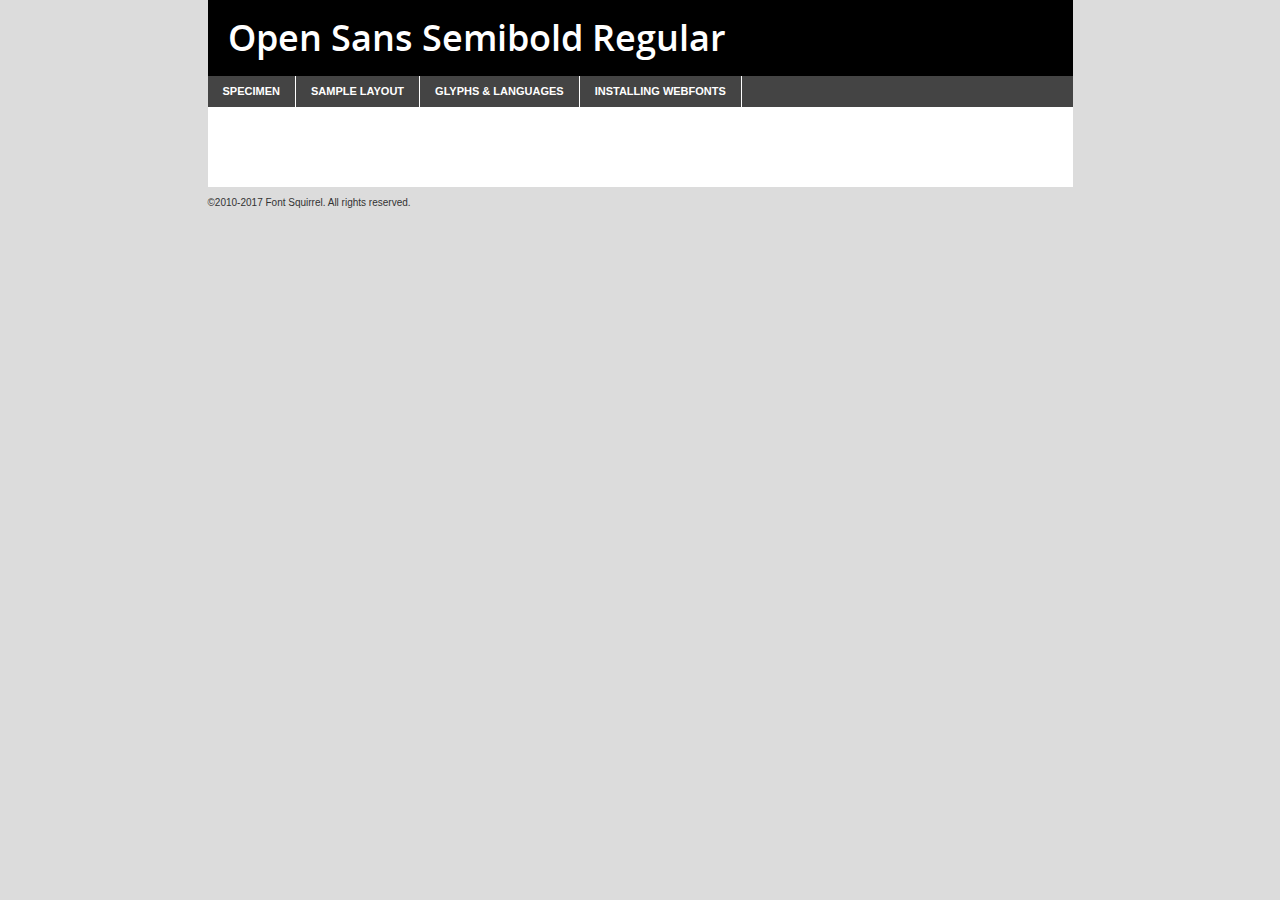
<file: lesson-8/fonts/opensans-semibold-demo.html>
<!DOCTYPE html PUBLIC "-//W3C//DTD XHTML 1.0 Transitional//EN"
	"http://www.w3.org/TR/xhtml1/DTD/xhtml1-transitional.dtd">

<html xmlns="http://www.w3.org/1999/xhtml" xml:lang="en" lang="en">
<head>
	<meta http-equiv="Content-Type" content="text/html; charset=utf-8" />
	<script src="http://ajax.googleapis.com/ajax/libs/jquery/1.7.2/jquery.min.js" type="text/javascript" charset="utf-8"></script>
	<script type="text/javascript">
	(function($){$.fn.easyTabs=function(option){var param=jQuery.extend({fadeSpeed:"fast",defaultContent:1,activeClass:'active'},option);$(this).each(function(){var thisId="#"+this.id;if(param.defaultContent==''){param.defaultContent=1;}
	if(typeof param.defaultContent=="number")
	{var defaultTab=$(thisId+" .tabs li:eq("+(param.defaultContent-1)+") a").attr('href').substr(1);}else{var defaultTab=param.defaultContent;}
	$(thisId+" .tabs li a").each(function(){var tabToHide=$(this).attr('href').substr(1);$("#"+tabToHide).addClass('easytabs-tab-content');});hideAll();changeContent(defaultTab);function hideAll(){$(thisId+" .easytabs-tab-content").hide();}
	function changeContent(tabId){hideAll();$(thisId+" .tabs li").removeClass(param.activeClass);$(thisId+" .tabs li a[href=#"+tabId+"]").closest('li').addClass(param.activeClass);if(param.fadeSpeed!="none")
	{$(thisId+" #"+tabId).fadeIn(param.fadeSpeed);}else{$(thisId+" #"+tabId).show();}}
	$(thisId+" .tabs li").click(function(){var tabId=$(this).find('a').attr('href').substr(1);changeContent(tabId);return false;});});}})(jQuery);
	</script>
	<link rel="stylesheet" href="specimen_files/specimen_stylesheet.css" type="text/css" charset="utf-8" />
	<link rel="stylesheet" href="open-sans.css" type="text/css" charset="utf-8" />

	<style type="text/css">
					body{
				font-family: 'open_sanssemibold';
							}
		</style>

	<title>Open Sans Semibold Regular Specimen</title>
	
	
	<script type="text/javascript" charset="utf-8">
		$(document).ready(function() {
			$('#container').easyTabs({defaultContent:1});
		});
	</script>
</head>

<body>
<div id="container">
	<div id="header">
		Open Sans Semibold Regular	</div>
	<ul class="tabs">
		<li><a href="#specimen">Specimen</a></li>
		<li><a href="#layout">Sample Layout</a></li>
				<li><a href="#glyphs">Glyphs &amp; Languages</a></li>
		<li><a href="#installing">Installing Webfonts</a></li>
		
	</ul>
	
	<div id="main_content">

		
			<div id="specimen">
		
				<div class="section">
					<div class="grid12 firstcol">
						<div class="huge">AaBb</div>
					</div>
				</div>
		
				<div class="section">
					<div class="glyph_range">A&#x200B;B&#x200b;C&#x200b;D&#x200b;E&#x200b;F&#x200b;G&#x200b;H&#x200b;I&#x200b;J&#x200b;K&#x200b;L&#x200b;M&#x200b;N&#x200b;O&#x200b;P&#x200b;Q&#x200b;R&#x200b;S&#x200b;T&#x200b;U&#x200b;V&#x200b;W&#x200b;X&#x200b;Y&#x200b;Z&#x200b;a&#x200b;b&#x200b;c&#x200b;d&#x200b;e&#x200b;f&#x200b;g&#x200b;h&#x200b;i&#x200b;j&#x200b;k&#x200b;l&#x200b;m&#x200b;n&#x200b;o&#x200b;p&#x200b;q&#x200b;r&#x200b;s&#x200b;t&#x200b;u&#x200b;v&#x200b;w&#x200b;x&#x200b;y&#x200b;z&#x200b;1&#x200b;2&#x200b;3&#x200b;4&#x200b;5&#x200b;6&#x200b;7&#x200b;8&#x200b;9&#x200b;0&#x200b;&amp;&#x200b;.&#x200b;,&#x200b;?&#x200b;!&#x200b;&#64;&#x200b;(&#x200b;)&#x200b;#&#x200b;$&#x200b;%&#x200b;*&#x200b;+&#x200b;-&#x200b;=&#x200b;:&#x200b;;</div>
				</div>
				<div class="section">
					<div class="grid12 firstcol">
						<table class="sample_table">
							<tr><td>10</td><td class="size10">abcdefghijklmnopqrstuvwxyzABCDEFGHIJKLMNOPQRSTUVWXYZ0123456789abcdefghijklmnopqrstuvwxyzABCDEFGHIJKLMNOPQRSTUVWXYZ0123456789abcdefghijklmnopqrstuvwxyzABCDEFGHIJKLMNOPQRSTUVWXYZ</td></tr>
							<tr><td>11</td><td class="size11">abcdefghijklmnopqrstuvwxyzABCDEFGHIJKLMNOPQRSTUVWXYZ0123456789abcdefghijklmnopqrstuvwxyzABCDEFGHIJKLMNOPQRSTUVWXYZ0123456789abcdefghijklmnopqrstuvwxyzABCDEFGHIJKLMNOPQRSTUVWXYZ</td></tr>
							<tr><td>12</td><td class="size12">abcdefghijklmnopqrstuvwxyzABCDEFGHIJKLMNOPQRSTUVWXYZ0123456789abcdefghijklmnopqrstuvwxyzABCDEFGHIJKLMNOPQRSTUVWXYZ0123456789abcdefghijklmnopqrstuvwxyzABCDEFGHIJKLMNOPQRSTUVWXYZ</td></tr>
							<tr><td>13</td><td class="size13">abcdefghijklmnopqrstuvwxyzABCDEFGHIJKLMNOPQRSTUVWXYZ0123456789abcdefghijklmnopqrstuvwxyzABCDEFGHIJKLMNOPQRSTUVWXYZ0123456789abcdefghijklmnopqrstuvwxyzABCDEFGHIJKLMNOPQRSTUVWXYZ</td></tr>
							<tr><td>14</td><td class="size14">abcdefghijklmnopqrstuvwxyzABCDEFGHIJKLMNOPQRSTUVWXYZ0123456789abcdefghijklmnopqrstuvwxyzABCDEFGHIJKLMNOPQRSTUVWXYZ0123456789abcdefghijklmnopqrstuvwxyzABCDEFGHIJKLMNOPQRSTUVWXYZ</td></tr>
							<tr><td>16</td><td class="size16">abcdefghijklmnopqrstuvwxyzABCDEFGHIJKLMNOPQRSTUVWXYZ0123456789abcdefghijklmnopqrstuvwxyzABCDEFGHIJKLMNOPQRSTUVWXYZ</td></tr>
							<tr><td>18</td><td class="size18">abcdefghijklmnopqrstuvwxyzABCDEFGHIJKLMNOPQRSTUVWXYZ0123456789abcdefghijklmnopqrstuvwxyzABCDEFGHIJKLMNOPQRSTUVWXYZ</td></tr>
							<tr><td>20</td><td class="size20">abcdefghijklmnopqrstuvwxyzABCDEFGHIJKLMNOPQRSTUVWXYZ0123456789abcdefghijklmnopqrstuvwxyzABCDEFGHIJKLMNOPQRSTUVWXYZ</td></tr>
							<tr><td>24</td><td class="size24">abcdefghijklmnopqrstuvwxyzABCDEFGHIJKLMNOPQRSTUVWXYZ0123456789abcdefghijklmnopqrstuvwxyzABCDEFGHIJKLMNOPQRSTUVWXYZ</td></tr>
							<tr><td>30</td><td class="size30">abcdefghijklmnopqrstuvwxyzABCDEFGHIJKLMNOPQRSTUVWXYZ0123456789abcdefghijklmnopqrstuvwxyzABCDEFGHIJKLMNOPQRSTUVWXYZ</td></tr>
							<tr><td>36</td><td class="size36">abcdefghijklmnopqrstuvwxyzABCDEFGHIJKLMNOPQRSTUVWXYZ0123456789abcdefghijklmnopqrstuvwxyzABCDEFGHIJKLMNOPQRSTUVWXYZ</td></tr>
							<tr><td>48</td><td class="size48">abcdefghijklmnopqrstuvwxyzABCDEFGHIJKLMNOPQRSTUVWXYZ0123456789abcdefghijklmnopqrstuvwxyzABCDEFGHIJKLMNOPQRSTUVWXYZ</td></tr>
							<tr><td>60</td><td class="size60">abcdefghijklmnopqrstuvwxyzABCDEFGHIJKLMNOPQRSTUVWXYZ0123456789abcdefghijklmnopqrstuvwxyzABCDEFGHIJKLMNOPQRSTUVWXYZ</td></tr>
							<tr><td>72</td><td class="size72">abcdefghijklmnopqrstuvwxyzABCDEFGHIJKLMNOPQRSTUVWXYZ0123456789abcdefghijklmnopqrstuvwxyzABCDEFGHIJKLMNOPQRSTUVWXYZ</td></tr>
							<tr><td>90</td><td class="size90">abcdefghijklmnopqrstuvwxyzABCDEFGHIJKLMNOPQRSTUVWXYZ0123456789abcdefghijklmnopqrstuvwxyzABCDEFGHIJKLMNOPQRSTUVWXYZ</td></tr>
						</table>
				
					</div>
			
				</div>
		
		
		
								<div class="section" id="bodycomparison">


										<div id="xheight">
				<div class="fontbody">&#x25FC;&#x25FC;&#x25FC;&#x25FC;&#x25FC;&#x25FC;&#x25FC;&#x25FC;&#x25FC;&#x25FC;&#x25FC;&#x25FC;&#x25FC;&#x25FC;&#x25FC;&#x25FC;&#x25FC;&#x25FC;&#x25FC;&#x25FC;&#x25FC;&#x25FC;&#x25FC;&#x25FC;&#x25FC;&#x25FC;&#x25FC;&#x25FC;&#x25FC;&#x25FC;&#x25FC;&#x25FC;&#x25FC;&#x25FC;&#x25FC;&#x25FC;&#x25FC;&#x25FC;&#x25FC;&#x25FC;&#x25FC;&#x25FC;&#x25FC;&#x25FC;&#x25FC;&#x25FC;&#x25FC;&#x25FC;&#x25FC;&#x25FC;&#x25FC;&#x25FC;&#x25FC;&#x25FC;&#x25FC;&#x25FC;&#x25FC;&#x25FC;&#x25FC;&#x25FC;&#x25FC;&#x25FC;&#x25FC;&#x25FC;&#x25FC;&#x25FC;&#x25FC;&#x25FC;&#x25FC;&#x25FC;&#x25FC;&#x25FC;&#x25FC;&#x25FC;&#x25FC;&#x25FC;&#x25FC;&#x25FC;&#x25FC;&#x25FC;&#x25FC;&#x25FC;&#x25FC;&#x25FC;&#x25FC;&#x25FC;&#x25FC;&#x25FC;&#x25FC;&#x25FC;&#x25FC;&#x25FC;&#x25FC;&#x25FC;&#x25FC;&#x25FC;&#x25FC;&#x25FC;&#x25FC;body</div><div class="arialbody">body</div><div class="verdanabody">body</div><div class="georgiabody">body</div></div>
										<div class="fontbody" style="z-index:1">
											body<span>Open Sans Semibold Regular</span>
										</div>
										<div class="arialbody" style="z-index:1">
											body<span>Arial</span>
										</div>
										<div class="verdanabody" style="z-index:1">
											body<span>Verdana</span>
										</div>
										<div class="georgiabody" style="z-index:1">
											body<span>Georgia</span>
										</div>



								</div>
		
		
				<div class="section psample psample_row1" id="">
					
					<div class="grid2 firstcol">
						<p class="size10"><span>10.</span>Aenean lacinia bibendum nulla sed consectetur. Fusce dapibus, tellus ac cursus commodo, tortor mauris condimentum nibh, ut fermentum massa justo sit amet risus. Nullam id dolor id nibh ultricies vehicula ut id elit. Cum sociis natoque penatibus et magnis dis parturient montes, nascetur ridiculus mus. Nulla vitae elit libero, a pharetra augue.</p>
			
					</div>
					<div class="grid3">
						<p class="size11"><span>11.</span>Aenean lacinia bibendum nulla sed consectetur. Fusce dapibus, tellus ac cursus commodo, tortor mauris condimentum nibh, ut fermentum massa justo sit amet risus. Nullam id dolor id nibh ultricies vehicula ut id elit. Cum sociis natoque penatibus et magnis dis parturient montes, nascetur ridiculus mus. Nulla vitae elit libero, a pharetra augue.</p>
			
					</div>
					<div class="grid3">
						<p class="size12"><span>12.</span>Aenean lacinia bibendum nulla sed consectetur. Fusce dapibus, tellus ac cursus commodo, tortor mauris condimentum nibh, ut fermentum massa justo sit amet risus. Nullam id dolor id nibh ultricies vehicula ut id elit. Cum sociis natoque penatibus et magnis dis parturient montes, nascetur ridiculus mus. Nulla vitae elit libero, a pharetra augue.</p>
			
					</div>
					<div class="grid4">
						<p class="size13"><span>13.</span>Aenean lacinia bibendum nulla sed consectetur. Fusce dapibus, tellus ac cursus commodo, tortor mauris condimentum nibh, ut fermentum massa justo sit amet risus. Nullam id dolor id nibh ultricies vehicula ut id elit. Cum sociis natoque penatibus et magnis dis parturient montes, nascetur ridiculus mus. Nulla vitae elit libero, a pharetra augue.</p>
			
					</div>
					<div class="white_blend"></div>
					
				</div>
				<div class="section psample psample_row2" id="">
					<div class="grid3 firstcol">
						<p class="size14"><span>14.</span>Aenean lacinia bibendum nulla sed consectetur. Fusce dapibus, tellus ac cursus commodo, tortor mauris condimentum nibh, ut fermentum massa justo sit amet risus. Nullam id dolor id nibh ultricies vehicula ut id elit. Cum sociis natoque penatibus et magnis dis parturient montes, nascetur ridiculus mus. Nulla vitae elit libero, a pharetra augue.</p>
			
					</div>
					<div class="grid4">
						<p class="size16"><span>16.</span>Aenean lacinia bibendum nulla sed consectetur. Fusce dapibus, tellus ac cursus commodo, tortor mauris condimentum nibh, ut fermentum massa justo sit amet risus. Nullam id dolor id nibh ultricies vehicula ut id elit. Cum sociis natoque penatibus et magnis dis parturient montes, nascetur ridiculus mus. Nulla vitae elit libero, a pharetra augue.</p>
			
					</div>
					<div class="grid5">
						<p class="size18"><span>18.</span>Aenean lacinia bibendum nulla sed consectetur. Fusce dapibus, tellus ac cursus commodo, tortor mauris condimentum nibh, ut fermentum massa justo sit amet risus. Nullam id dolor id nibh ultricies vehicula ut id elit. Cum sociis natoque penatibus et magnis dis parturient montes, nascetur ridiculus mus. Nulla vitae elit libero, a pharetra augue.</p>
			
					</div>

					<div class="white_blend"></div>

				</div>
				
				<div class="section psample psample_row3" id="">
					<div class="grid5 firstcol">
						<p class="size20"><span>20.</span>Aenean lacinia bibendum nulla sed consectetur. Fusce dapibus, tellus ac cursus commodo, tortor mauris condimentum nibh, ut fermentum massa justo sit amet risus. Nullam id dolor id nibh ultricies vehicula ut id elit. Cum sociis natoque penatibus et magnis dis parturient montes, nascetur ridiculus mus. Nulla vitae elit libero, a pharetra augue.</p>
					</div>
					<div class="grid7">
						<p class="size24"><span>24.</span>Aenean lacinia bibendum nulla sed consectetur. Fusce dapibus, tellus ac cursus commodo, tortor mauris condimentum nibh, ut fermentum massa justo sit amet risus. Nullam id dolor id nibh ultricies vehicula ut id elit. Cum sociis natoque penatibus et magnis dis parturient montes, nascetur ridiculus mus. Nulla vitae elit libero, a pharetra augue.</p>
					</div>
					
					<div class="white_blend"></div>
					
				</div>
				
				<div class="section psample psample_row4" id="">
					<div class="grid12 firstcol">
						<p class="size30"><span>30.</span>Aenean lacinia bibendum nulla sed consectetur. Fusce dapibus, tellus ac cursus commodo, tortor mauris condimentum nibh, ut fermentum massa justo sit amet risus. Nullam id dolor id nibh ultricies vehicula ut id elit. Cum sociis natoque penatibus et magnis dis parturient montes, nascetur ridiculus mus. Nulla vitae elit libero, a pharetra augue.</p>
					</div>
					<div class="white_blend"></div>
					
				</div>
				
				
				
				<div class="section psample psample_row1 fullreverse">
					<div class="grid2 firstcol">
						<p class="size10"><span>10.</span>Aenean lacinia bibendum nulla sed consectetur. Fusce dapibus, tellus ac cursus commodo, tortor mauris condimentum nibh, ut fermentum massa justo sit amet risus. Nullam id dolor id nibh ultricies vehicula ut id elit. Cum sociis natoque penatibus et magnis dis parturient montes, nascetur ridiculus mus. Nulla vitae elit libero, a pharetra augue.</p>
			
					</div>
					<div class="grid3">
						<p class="size11"><span>11.</span>Aenean lacinia bibendum nulla sed consectetur. Fusce dapibus, tellus ac cursus commodo, tortor mauris condimentum nibh, ut fermentum massa justo sit amet risus. Nullam id dolor id nibh ultricies vehicula ut id elit. Cum sociis natoque penatibus et magnis dis parturient montes, nascetur ridiculus mus. Nulla vitae elit libero, a pharetra augue.</p>
			
					</div>
					<div class="grid3">
						<p class="size12"><span>12.</span>Aenean lacinia bibendum nulla sed consectetur. Fusce dapibus, tellus ac cursus commodo, tortor mauris condimentum nibh, ut fermentum massa justo sit amet risus. Nullam id dolor id nibh ultricies vehicula ut id elit. Cum sociis natoque penatibus et magnis dis parturient montes, nascetur ridiculus mus. Nulla vitae elit libero, a pharetra augue.</p>
			
					</div>
					<div class="grid4">
						<p class="size13"><span>13.</span>Aenean lacinia bibendum nulla sed consectetur. Fusce dapibus, tellus ac cursus commodo, tortor mauris condimentum nibh, ut fermentum massa justo sit amet risus. Nullam id dolor id nibh ultricies vehicula ut id elit. Cum sociis natoque penatibus et magnis dis parturient montes, nascetur ridiculus mus. Nulla vitae elit libero, a pharetra augue.</p>
			
					</div>
					<div class="black_blend"></div>
					
				</div>
				
				<div class="section psample psample_row2 fullreverse">
					<div class="grid3 firstcol">
						<p class="size14"><span>14.</span>Aenean lacinia bibendum nulla sed consectetur. Fusce dapibus, tellus ac cursus commodo, tortor mauris condimentum nibh, ut fermentum massa justo sit amet risus. Nullam id dolor id nibh ultricies vehicula ut id elit. Cum sociis natoque penatibus et magnis dis parturient montes, nascetur ridiculus mus. Nulla vitae elit libero, a pharetra augue.</p>
			
					</div>
					<div class="grid4">
						<p class="size16"><span>16.</span>Aenean lacinia bibendum nulla sed consectetur. Fusce dapibus, tellus ac cursus commodo, tortor mauris condimentum nibh, ut fermentum massa justo sit amet risus. Nullam id dolor id nibh ultricies vehicula ut id elit. Cum sociis natoque penatibus et magnis dis parturient montes, nascetur ridiculus mus. Nulla vitae elit libero, a pharetra augue.</p>
			
					</div>
					<div class="grid5">
						<p class="size18"><span>18.</span>Aenean lacinia bibendum nulla sed consectetur. Fusce dapibus, tellus ac cursus commodo, tortor mauris condimentum nibh, ut fermentum massa justo sit amet risus. Nullam id dolor id nibh ultricies vehicula ut id elit. Cum sociis natoque penatibus et magnis dis parturient montes, nascetur ridiculus mus. Nulla vitae elit libero, a pharetra augue.</p>
			
					</div>
					<div class="black_blend"></div>

				</div>
				
				<div class="section psample fullreverse psample_row3" id="">
					<div class="grid5 firstcol">
						<p class="size20"><span>20.</span>Aenean lacinia bibendum nulla sed consectetur. Fusce dapibus, tellus ac cursus commodo, tortor mauris condimentum nibh, ut fermentum massa justo sit amet risus. Nullam id dolor id nibh ultricies vehicula ut id elit. Cum sociis natoque penatibus et magnis dis parturient montes, nascetur ridiculus mus. Nulla vitae elit libero, a pharetra augue.</p>
					</div>
					<div class="grid7">
						<p class="size24"><span>24.</span>Aenean lacinia bibendum nulla sed consectetur. Fusce dapibus, tellus ac cursus commodo, tortor mauris condimentum nibh, ut fermentum massa justo sit amet risus. Nullam id dolor id nibh ultricies vehicula ut id elit. Cum sociis natoque penatibus et magnis dis parturient montes, nascetur ridiculus mus. Nulla vitae elit libero, a pharetra augue.</p>
					</div>
					
					<div class="black_blend"></div>
					
				</div>
				
				<div class="section psample fullreverse psample_row4" id="" style="border-bottom: 20px #000 solid;">
					<div class="grid12 firstcol">
						<p class="size30"><span>30.</span>Aenean lacinia bibendum nulla sed consectetur. Fusce dapibus, tellus ac cursus commodo, tortor mauris condimentum nibh, ut fermentum massa justo sit amet risus. Nullam id dolor id nibh ultricies vehicula ut id elit. Cum sociis natoque penatibus et magnis dis parturient montes, nascetur ridiculus mus. Nulla vitae elit libero, a pharetra augue.</p>
					</div>
					<div class="black_blend"></div>
					
				</div>
				
				
				
				
			</div>
			
			<div id="layout">
				
				<div class="section">
					
					<div class="grid12 firstcol">
						<h1>Lorem Ipsum Dolor</h1>
						<h2>Etiam porta sem malesuada magna mollis euismod</h2>
						
						<p class="byline">By <a href="#link">Aenean Lacinia</a></p>
					</div>
				</div>
				<div class="section">
					<div class="grid8 firstcol">
						<p class="large">Donec sed odio dui. Morbi leo risus, porta ac consectetur ac, vestibulum at eros. Fusce dapibus, tellus ac cursus commodo, tortor mauris condimentum nibh, ut fermentum massa justo sit amet risus. </p>

						
						<h3>Pellentesque ornare sem</h3>

						<p>Maecenas sed diam eget risus varius blandit sit amet non magna. Maecenas faucibus mollis interdum. Donec ullamcorper nulla non metus auctor fringilla. Nullam id dolor id nibh ultricies vehicula ut id elit. Nullam id dolor id nibh ultricies vehicula ut id elit. </p>

						<p>Aenean eu leo quam. Pellentesque ornare sem lacinia quam venenatis vestibulum. Lorem ipsum dolor sit amet, consectetur adipiscing elit. Cum sociis natoque penatibus et magnis dis parturient montes, nascetur ridiculus mus. </p>

						<p>Nulla vitae elit libero, a pharetra augue. Praesent commodo cursus magna, vel scelerisque nisl consectetur et. Aenean lacinia bibendum nulla sed consectetur. </p>

						<p>Nullam quis risus eget urna mollis ornare vel eu leo. Nullam quis risus eget urna mollis ornare vel eu leo. Maecenas sed diam eget risus varius blandit sit amet non magna. Donec ullamcorper nulla non metus auctor fringilla. </p>

						<h3>Cras mattis consectetur</h3>

						<p>Aenean eu leo quam. Pellentesque ornare sem lacinia quam venenatis vestibulum. Aenean lacinia bibendum nulla sed consectetur. Integer posuere erat a ante venenatis dapibus posuere velit aliquet. Cras mattis consectetur purus sit amet fermentum. </p>

						<p>Nullam id dolor id nibh ultricies vehicula ut id elit. Nullam quis risus eget urna mollis ornare vel eu leo. Cras mattis consectetur purus sit amet fermentum.</p>
					</div>
					
					<div class="grid4 sidebar">
						
						<div class="box reverse">
							<p class="last">Nullam quis risus eget urna mollis ornare vel eu leo. Donec ullamcorper nulla non metus auctor fringilla. Cras mattis consectetur purus sit amet fermentum. Sed posuere consectetur est at lobortis. Lorem ipsum dolor sit amet, consectetur adipiscing elit. </p>
						</div>
						
						<p class="caption">Maecenas sed diam eget risus varius.</p>

						<p>Vestibulum id ligula porta felis euismod semper. Integer posuere erat a ante venenatis dapibus posuere velit aliquet. Vestibulum id ligula porta felis euismod semper. Sed posuere consectetur est at lobortis. Maecenas sed diam eget risus varius blandit sit amet non magna. Fusce dapibus, tellus ac cursus commodo, tortor mauris condimentum nibh, ut fermentum massa justo sit amet risus. </p>

					

						<p>Duis mollis, est non commodo luctus, nisi erat porttitor ligula, eget lacinia odio sem nec elit. Aenean lacinia bibendum nulla sed consectetur. Vivamus sagittis lacus vel augue laoreet rutrum faucibus dolor auctor. Aenean lacinia bibendum nulla sed consectetur. Nullam quis risus eget urna mollis ornare vel eu leo. </p>

						<p>Praesent commodo cursus magna, vel scelerisque nisl consectetur et. Donec ullamcorper nulla non metus auctor fringilla. Maecenas faucibus mollis interdum. Fusce dapibus, tellus ac cursus commodo, tortor mauris condimentum nibh, ut fermentum massa justo sit amet risus. </p>

					</div>
				</div>
				
			</div>


			



		<div id="glyphs">
			<div class="section">
				<div class="grid12 firstcol">
			
				<h1>Language Support</h1>
				<p>The subset of Open Sans Semibold Regular in this kit supports the following languages:<br />
			
					Cyrillic, English, Arrernte, Bislama, Cebuano, Fijian, Gilbertese, Hmong, Ibanag, Iloko_ilokano, Interglossa_glosa, Interlingua, Lojban, Norfolk_pitcairnese, Oromo, Rotokas, Seychelles_creole, Shona, Somali, Southern_ndebele, Swahili, Swati_swazi, Tok_pisin, Turkmen_cyrillic, Uyghur_cyrillic, Votic_cyrillic, Warlpiri, Xhosa, Zulu, Latinbasic, Ubasic, Demo, Moldovan				</p>
				<h1>Glyph Chart</h1>
				<p>The subset of Open Sans Semibold Regular in this kit includes all the glyphs listed below. Unicode entities are included above each glyph to help you insert individual characters into your layout.</p>
				<div id="glyph_chart">
			
																				 <div><p>&amp;#13;</p>&#13;</div>
																				 <div><p>&amp;#32;</p>&#32;</div>
																				 <div><p>&amp;#33;</p>&#33;</div>
																				 <div><p>&amp;#34;</p>&#34;</div>
																				 <div><p>&amp;#35;</p>&#35;</div>
																				 <div><p>&amp;#36;</p>&#36;</div>
																				 <div><p>&amp;#37;</p>&#37;</div>
																				 <div><p>&amp;#38;</p>&#38;</div>
																				 <div><p>&amp;#39;</p>&#39;</div>
																				 <div><p>&amp;#40;</p>&#40;</div>
																				 <div><p>&amp;#41;</p>&#41;</div>
																				 <div><p>&amp;#42;</p>&#42;</div>
																				 <div><p>&amp;#43;</p>&#43;</div>
																				 <div><p>&amp;#44;</p>&#44;</div>
																				 <div><p>&amp;#45;</p>&#45;</div>
																				 <div><p>&amp;#46;</p>&#46;</div>
																				 <div><p>&amp;#47;</p>&#47;</div>
																				 <div><p>&amp;#48;</p>&#48;</div>
																				 <div><p>&amp;#49;</p>&#49;</div>
																				 <div><p>&amp;#50;</p>&#50;</div>
																				 <div><p>&amp;#51;</p>&#51;</div>
																				 <div><p>&amp;#52;</p>&#52;</div>
																				 <div><p>&amp;#53;</p>&#53;</div>
																				 <div><p>&amp;#54;</p>&#54;</div>
																				 <div><p>&amp;#55;</p>&#55;</div>
																				 <div><p>&amp;#56;</p>&#56;</div>
																				 <div><p>&amp;#57;</p>&#57;</div>
																				 <div><p>&amp;#58;</p>&#58;</div>
																				 <div><p>&amp;#59;</p>&#59;</div>
																				 <div><p>&amp;#60;</p>&#60;</div>
																				 <div><p>&amp;#61;</p>&#61;</div>
																				 <div><p>&amp;#62;</p>&#62;</div>
																				 <div><p>&amp;#63;</p>&#63;</div>
																				 <div><p>&amp;#64;</p>&#64;</div>
																				 <div><p>&amp;#65;</p>&#65;</div>
																				 <div><p>&amp;#66;</p>&#66;</div>
																				 <div><p>&amp;#67;</p>&#67;</div>
																				 <div><p>&amp;#68;</p>&#68;</div>
																				 <div><p>&amp;#69;</p>&#69;</div>
																				 <div><p>&amp;#70;</p>&#70;</div>
																				 <div><p>&amp;#71;</p>&#71;</div>
																				 <div><p>&amp;#72;</p>&#72;</div>
																				 <div><p>&amp;#73;</p>&#73;</div>
																				 <div><p>&amp;#74;</p>&#74;</div>
																				 <div><p>&amp;#75;</p>&#75;</div>
																				 <div><p>&amp;#76;</p>&#76;</div>
																				 <div><p>&amp;#77;</p>&#77;</div>
																				 <div><p>&amp;#78;</p>&#78;</div>
																				 <div><p>&amp;#79;</p>&#79;</div>
																				 <div><p>&amp;#80;</p>&#80;</div>
																				 <div><p>&amp;#81;</p>&#81;</div>
																				 <div><p>&amp;#82;</p>&#82;</div>
																				 <div><p>&amp;#83;</p>&#83;</div>
																				 <div><p>&amp;#84;</p>&#84;</div>
																				 <div><p>&amp;#85;</p>&#85;</div>
																				 <div><p>&amp;#86;</p>&#86;</div>
																				 <div><p>&amp;#87;</p>&#87;</div>
																				 <div><p>&amp;#88;</p>&#88;</div>
																				 <div><p>&amp;#89;</p>&#89;</div>
																				 <div><p>&amp;#90;</p>&#90;</div>
																				 <div><p>&amp;#91;</p>&#91;</div>
																				 <div><p>&amp;#92;</p>&#92;</div>
																				 <div><p>&amp;#93;</p>&#93;</div>
																				 <div><p>&amp;#94;</p>&#94;</div>
																				 <div><p>&amp;#95;</p>&#95;</div>
																				 <div><p>&amp;#96;</p>&#96;</div>
																				 <div><p>&amp;#97;</p>&#97;</div>
																				 <div><p>&amp;#98;</p>&#98;</div>
																				 <div><p>&amp;#99;</p>&#99;</div>
																				 <div><p>&amp;#100;</p>&#100;</div>
																				 <div><p>&amp;#101;</p>&#101;</div>
																				 <div><p>&amp;#102;</p>&#102;</div>
																				 <div><p>&amp;#103;</p>&#103;</div>
																				 <div><p>&amp;#104;</p>&#104;</div>
																				 <div><p>&amp;#105;</p>&#105;</div>
																				 <div><p>&amp;#106;</p>&#106;</div>
																				 <div><p>&amp;#107;</p>&#107;</div>
																				 <div><p>&amp;#108;</p>&#108;</div>
																				 <div><p>&amp;#109;</p>&#109;</div>
																				 <div><p>&amp;#110;</p>&#110;</div>
																				 <div><p>&amp;#111;</p>&#111;</div>
																				 <div><p>&amp;#112;</p>&#112;</div>
																				 <div><p>&amp;#113;</p>&#113;</div>
																				 <div><p>&amp;#114;</p>&#114;</div>
																				 <div><p>&amp;#115;</p>&#115;</div>
																				 <div><p>&amp;#116;</p>&#116;</div>
																				 <div><p>&amp;#117;</p>&#117;</div>
																				 <div><p>&amp;#118;</p>&#118;</div>
																				 <div><p>&amp;#119;</p>&#119;</div>
																				 <div><p>&amp;#120;</p>&#120;</div>
																				 <div><p>&amp;#121;</p>&#121;</div>
																				 <div><p>&amp;#122;</p>&#122;</div>
																				 <div><p>&amp;#123;</p>&#123;</div>
																				 <div><p>&amp;#124;</p>&#124;</div>
																				 <div><p>&amp;#125;</p>&#125;</div>
																				 <div><p>&amp;#126;</p>&#126;</div>
																				 <div><p>&amp;#160;</p>&#160;</div>
																				 <div><p>&amp;#162;</p>&#162;</div>
																				 <div><p>&amp;#163;</p>&#163;</div>
																				 <div><p>&amp;#165;</p>&#165;</div>
																				 <div><p>&amp;#168;</p>&#168;</div>
																				 <div><p>&amp;#169;</p>&#169;</div>
																				 <div><p>&amp;#171;</p>&#171;</div>
																				 <div><p>&amp;#173;</p>&#173;</div>
																				 <div><p>&amp;#174;</p>&#174;</div>
																				 <div><p>&amp;#180;</p>&#180;</div>
																				 <div><p>&amp;#184;</p>&#184;</div>
																				 <div><p>&amp;#187;</p>&#187;</div>
																				 <div><p>&amp;#710;</p>&#710;</div>
																				 <div><p>&amp;#730;</p>&#730;</div>
																				 <div><p>&amp;#732;</p>&#732;</div>
																				 <div><p>&amp;#1024;</p>&#1024;</div>
																				 <div><p>&amp;#1025;</p>&#1025;</div>
																				 <div><p>&amp;#1026;</p>&#1026;</div>
																				 <div><p>&amp;#1027;</p>&#1027;</div>
																				 <div><p>&amp;#1028;</p>&#1028;</div>
																				 <div><p>&amp;#1029;</p>&#1029;</div>
																				 <div><p>&amp;#1030;</p>&#1030;</div>
																				 <div><p>&amp;#1031;</p>&#1031;</div>
																				 <div><p>&amp;#1032;</p>&#1032;</div>
																				 <div><p>&amp;#1033;</p>&#1033;</div>
																				 <div><p>&amp;#1034;</p>&#1034;</div>
																				 <div><p>&amp;#1035;</p>&#1035;</div>
																				 <div><p>&amp;#1036;</p>&#1036;</div>
																				 <div><p>&amp;#1037;</p>&#1037;</div>
																				 <div><p>&amp;#1038;</p>&#1038;</div>
																				 <div><p>&amp;#1039;</p>&#1039;</div>
																				 <div><p>&amp;#1040;</p>&#1040;</div>
																				 <div><p>&amp;#1041;</p>&#1041;</div>
																				 <div><p>&amp;#1042;</p>&#1042;</div>
																				 <div><p>&amp;#1043;</p>&#1043;</div>
																				 <div><p>&amp;#1044;</p>&#1044;</div>
																				 <div><p>&amp;#1045;</p>&#1045;</div>
																				 <div><p>&amp;#1046;</p>&#1046;</div>
																				 <div><p>&amp;#1047;</p>&#1047;</div>
																				 <div><p>&amp;#1048;</p>&#1048;</div>
																				 <div><p>&amp;#1049;</p>&#1049;</div>
																				 <div><p>&amp;#1050;</p>&#1050;</div>
																				 <div><p>&amp;#1051;</p>&#1051;</div>
																				 <div><p>&amp;#1052;</p>&#1052;</div>
																				 <div><p>&amp;#1053;</p>&#1053;</div>
																				 <div><p>&amp;#1054;</p>&#1054;</div>
																				 <div><p>&amp;#1055;</p>&#1055;</div>
																				 <div><p>&amp;#1056;</p>&#1056;</div>
																				 <div><p>&amp;#1057;</p>&#1057;</div>
																				 <div><p>&amp;#1058;</p>&#1058;</div>
																				 <div><p>&amp;#1059;</p>&#1059;</div>
																				 <div><p>&amp;#1060;</p>&#1060;</div>
																				 <div><p>&amp;#1061;</p>&#1061;</div>
																				 <div><p>&amp;#1062;</p>&#1062;</div>
																				 <div><p>&amp;#1063;</p>&#1063;</div>
																				 <div><p>&amp;#1064;</p>&#1064;</div>
																				 <div><p>&amp;#1065;</p>&#1065;</div>
																				 <div><p>&amp;#1066;</p>&#1066;</div>
																				 <div><p>&amp;#1067;</p>&#1067;</div>
																				 <div><p>&amp;#1068;</p>&#1068;</div>
																				 <div><p>&amp;#1069;</p>&#1069;</div>
																				 <div><p>&amp;#1070;</p>&#1070;</div>
																				 <div><p>&amp;#1071;</p>&#1071;</div>
																				 <div><p>&amp;#1072;</p>&#1072;</div>
																				 <div><p>&amp;#1073;</p>&#1073;</div>
																				 <div><p>&amp;#1074;</p>&#1074;</div>
																				 <div><p>&amp;#1075;</p>&#1075;</div>
																				 <div><p>&amp;#1076;</p>&#1076;</div>
																				 <div><p>&amp;#1077;</p>&#1077;</div>
																				 <div><p>&amp;#1078;</p>&#1078;</div>
																				 <div><p>&amp;#1079;</p>&#1079;</div>
																				 <div><p>&amp;#1080;</p>&#1080;</div>
																				 <div><p>&amp;#1081;</p>&#1081;</div>
																				 <div><p>&amp;#1082;</p>&#1082;</div>
																				 <div><p>&amp;#1083;</p>&#1083;</div>
																				 <div><p>&amp;#1084;</p>&#1084;</div>
																				 <div><p>&amp;#1085;</p>&#1085;</div>
																				 <div><p>&amp;#1086;</p>&#1086;</div>
																				 <div><p>&amp;#1087;</p>&#1087;</div>
																				 <div><p>&amp;#1088;</p>&#1088;</div>
																				 <div><p>&amp;#1089;</p>&#1089;</div>
																				 <div><p>&amp;#1090;</p>&#1090;</div>
																				 <div><p>&amp;#1091;</p>&#1091;</div>
																				 <div><p>&amp;#1092;</p>&#1092;</div>
																				 <div><p>&amp;#1093;</p>&#1093;</div>
																				 <div><p>&amp;#1094;</p>&#1094;</div>
																				 <div><p>&amp;#1095;</p>&#1095;</div>
																				 <div><p>&amp;#1096;</p>&#1096;</div>
																				 <div><p>&amp;#1097;</p>&#1097;</div>
																				 <div><p>&amp;#1098;</p>&#1098;</div>
																				 <div><p>&amp;#1099;</p>&#1099;</div>
																				 <div><p>&amp;#1100;</p>&#1100;</div>
																				 <div><p>&amp;#1101;</p>&#1101;</div>
																				 <div><p>&amp;#1102;</p>&#1102;</div>
																				 <div><p>&amp;#1103;</p>&#1103;</div>
																				 <div><p>&amp;#1104;</p>&#1104;</div>
																				 <div><p>&amp;#1105;</p>&#1105;</div>
																				 <div><p>&amp;#1106;</p>&#1106;</div>
																				 <div><p>&amp;#1107;</p>&#1107;</div>
																				 <div><p>&amp;#1108;</p>&#1108;</div>
																				 <div><p>&amp;#1109;</p>&#1109;</div>
																				 <div><p>&amp;#1110;</p>&#1110;</div>
																				 <div><p>&amp;#1111;</p>&#1111;</div>
																				 <div><p>&amp;#1112;</p>&#1112;</div>
																				 <div><p>&amp;#1113;</p>&#1113;</div>
																				 <div><p>&amp;#1114;</p>&#1114;</div>
																				 <div><p>&amp;#1115;</p>&#1115;</div>
																				 <div><p>&amp;#1116;</p>&#1116;</div>
																				 <div><p>&amp;#1117;</p>&#1117;</div>
																				 <div><p>&amp;#1118;</p>&#1118;</div>
																				 <div><p>&amp;#1119;</p>&#1119;</div>
																				 <div><p>&amp;#1120;</p>&#1120;</div>
																				 <div><p>&amp;#1121;</p>&#1121;</div>
																				 <div><p>&amp;#1122;</p>&#1122;</div>
																				 <div><p>&amp;#1123;</p>&#1123;</div>
																				 <div><p>&amp;#1124;</p>&#1124;</div>
																				 <div><p>&amp;#1125;</p>&#1125;</div>
																				 <div><p>&amp;#1126;</p>&#1126;</div>
																				 <div><p>&amp;#1127;</p>&#1127;</div>
																				 <div><p>&amp;#1128;</p>&#1128;</div>
																				 <div><p>&amp;#1129;</p>&#1129;</div>
																				 <div><p>&amp;#1130;</p>&#1130;</div>
																				 <div><p>&amp;#1131;</p>&#1131;</div>
																				 <div><p>&amp;#1132;</p>&#1132;</div>
																				 <div><p>&amp;#1133;</p>&#1133;</div>
																				 <div><p>&amp;#1134;</p>&#1134;</div>
																				 <div><p>&amp;#1135;</p>&#1135;</div>
																				 <div><p>&amp;#1136;</p>&#1136;</div>
																				 <div><p>&amp;#1137;</p>&#1137;</div>
																				 <div><p>&amp;#1138;</p>&#1138;</div>
																				 <div><p>&amp;#1139;</p>&#1139;</div>
																				 <div><p>&amp;#1140;</p>&#1140;</div>
																				 <div><p>&amp;#1141;</p>&#1141;</div>
																				 <div><p>&amp;#1142;</p>&#1142;</div>
																				 <div><p>&amp;#1143;</p>&#1143;</div>
																				 <div><p>&amp;#1144;</p>&#1144;</div>
																				 <div><p>&amp;#1145;</p>&#1145;</div>
																				 <div><p>&amp;#1146;</p>&#1146;</div>
																				 <div><p>&amp;#1147;</p>&#1147;</div>
																				 <div><p>&amp;#1148;</p>&#1148;</div>
																				 <div><p>&amp;#1149;</p>&#1149;</div>
																				 <div><p>&amp;#1150;</p>&#1150;</div>
																				 <div><p>&amp;#1151;</p>&#1151;</div>
																				 <div><p>&amp;#1152;</p>&#1152;</div>
																				 <div><p>&amp;#1153;</p>&#1153;</div>
																				 <div><p>&amp;#1154;</p>&#1154;</div>
																				 <div><p>&amp;#1155;</p>&#1155;</div>
																				 <div><p>&amp;#1156;</p>&#1156;</div>
																				 <div><p>&amp;#1157;</p>&#1157;</div>
																				 <div><p>&amp;#1158;</p>&#1158;</div>
																				 <div><p>&amp;#1160;</p>&#1160;</div>
																				 <div><p>&amp;#1161;</p>&#1161;</div>
																				 <div><p>&amp;#1162;</p>&#1162;</div>
																				 <div><p>&amp;#1163;</p>&#1163;</div>
																				 <div><p>&amp;#1164;</p>&#1164;</div>
																				 <div><p>&amp;#1165;</p>&#1165;</div>
																				 <div><p>&amp;#1166;</p>&#1166;</div>
																				 <div><p>&amp;#1167;</p>&#1167;</div>
																				 <div><p>&amp;#1168;</p>&#1168;</div>
																				 <div><p>&amp;#1169;</p>&#1169;</div>
																				 <div><p>&amp;#1170;</p>&#1170;</div>
																				 <div><p>&amp;#1171;</p>&#1171;</div>
																				 <div><p>&amp;#1172;</p>&#1172;</div>
																				 <div><p>&amp;#1173;</p>&#1173;</div>
																				 <div><p>&amp;#1174;</p>&#1174;</div>
																				 <div><p>&amp;#1175;</p>&#1175;</div>
																				 <div><p>&amp;#1176;</p>&#1176;</div>
																				 <div><p>&amp;#1177;</p>&#1177;</div>
																				 <div><p>&amp;#1178;</p>&#1178;</div>
																				 <div><p>&amp;#1179;</p>&#1179;</div>
																				 <div><p>&amp;#1180;</p>&#1180;</div>
																				 <div><p>&amp;#1181;</p>&#1181;</div>
																				 <div><p>&amp;#1182;</p>&#1182;</div>
																				 <div><p>&amp;#1183;</p>&#1183;</div>
																				 <div><p>&amp;#1184;</p>&#1184;</div>
																				 <div><p>&amp;#1185;</p>&#1185;</div>
																				 <div><p>&amp;#1186;</p>&#1186;</div>
																				 <div><p>&amp;#1187;</p>&#1187;</div>
																				 <div><p>&amp;#1188;</p>&#1188;</div>
																				 <div><p>&amp;#1189;</p>&#1189;</div>
																				 <div><p>&amp;#1190;</p>&#1190;</div>
																				 <div><p>&amp;#1191;</p>&#1191;</div>
																				 <div><p>&amp;#1192;</p>&#1192;</div>
																				 <div><p>&amp;#1193;</p>&#1193;</div>
																				 <div><p>&amp;#1194;</p>&#1194;</div>
																				 <div><p>&amp;#1195;</p>&#1195;</div>
																				 <div><p>&amp;#1196;</p>&#1196;</div>
																				 <div><p>&amp;#1197;</p>&#1197;</div>
																				 <div><p>&amp;#1198;</p>&#1198;</div>
																				 <div><p>&amp;#1199;</p>&#1199;</div>
																				 <div><p>&amp;#1200;</p>&#1200;</div>
																				 <div><p>&amp;#1201;</p>&#1201;</div>
																				 <div><p>&amp;#1202;</p>&#1202;</div>
																				 <div><p>&amp;#1203;</p>&#1203;</div>
																				 <div><p>&amp;#1204;</p>&#1204;</div>
																				 <div><p>&amp;#1205;</p>&#1205;</div>
																				 <div><p>&amp;#1206;</p>&#1206;</div>
																				 <div><p>&amp;#1207;</p>&#1207;</div>
																				 <div><p>&amp;#1208;</p>&#1208;</div>
																				 <div><p>&amp;#1209;</p>&#1209;</div>
																				 <div><p>&amp;#1210;</p>&#1210;</div>
																				 <div><p>&amp;#1211;</p>&#1211;</div>
																				 <div><p>&amp;#1212;</p>&#1212;</div>
																				 <div><p>&amp;#1213;</p>&#1213;</div>
																				 <div><p>&amp;#1214;</p>&#1214;</div>
																				 <div><p>&amp;#1215;</p>&#1215;</div>
																				 <div><p>&amp;#1216;</p>&#1216;</div>
																				 <div><p>&amp;#1217;</p>&#1217;</div>
																				 <div><p>&amp;#1218;</p>&#1218;</div>
																				 <div><p>&amp;#1219;</p>&#1219;</div>
																				 <div><p>&amp;#1220;</p>&#1220;</div>
																				 <div><p>&amp;#1221;</p>&#1221;</div>
																				 <div><p>&amp;#1222;</p>&#1222;</div>
																				 <div><p>&amp;#1223;</p>&#1223;</div>
																				 <div><p>&amp;#1224;</p>&#1224;</div>
																				 <div><p>&amp;#1225;</p>&#1225;</div>
																				 <div><p>&amp;#1226;</p>&#1226;</div>
																				 <div><p>&amp;#1227;</p>&#1227;</div>
																				 <div><p>&amp;#1228;</p>&#1228;</div>
																				 <div><p>&amp;#1229;</p>&#1229;</div>
																				 <div><p>&amp;#1230;</p>&#1230;</div>
																				 <div><p>&amp;#1231;</p>&#1231;</div>
																				 <div><p>&amp;#1232;</p>&#1232;</div>
																				 <div><p>&amp;#1233;</p>&#1233;</div>
																				 <div><p>&amp;#1234;</p>&#1234;</div>
																				 <div><p>&amp;#1235;</p>&#1235;</div>
																				 <div><p>&amp;#1236;</p>&#1236;</div>
																				 <div><p>&amp;#1237;</p>&#1237;</div>
																				 <div><p>&amp;#1238;</p>&#1238;</div>
																				 <div><p>&amp;#1239;</p>&#1239;</div>
																				 <div><p>&amp;#1240;</p>&#1240;</div>
																				 <div><p>&amp;#1241;</p>&#1241;</div>
																				 <div><p>&amp;#1242;</p>&#1242;</div>
																				 <div><p>&amp;#1243;</p>&#1243;</div>
																				 <div><p>&amp;#1244;</p>&#1244;</div>
																				 <div><p>&amp;#1245;</p>&#1245;</div>
																				 <div><p>&amp;#1246;</p>&#1246;</div>
																				 <div><p>&amp;#1247;</p>&#1247;</div>
																				 <div><p>&amp;#1248;</p>&#1248;</div>
																				 <div><p>&amp;#1249;</p>&#1249;</div>
																				 <div><p>&amp;#1250;</p>&#1250;</div>
																				 <div><p>&amp;#1251;</p>&#1251;</div>
																				 <div><p>&amp;#1252;</p>&#1252;</div>
																				 <div><p>&amp;#1253;</p>&#1253;</div>
																				 <div><p>&amp;#1254;</p>&#1254;</div>
																				 <div><p>&amp;#1255;</p>&#1255;</div>
																				 <div><p>&amp;#1256;</p>&#1256;</div>
																				 <div><p>&amp;#1257;</p>&#1257;</div>
																				 <div><p>&amp;#1258;</p>&#1258;</div>
																				 <div><p>&amp;#1259;</p>&#1259;</div>
																				 <div><p>&amp;#1260;</p>&#1260;</div>
																				 <div><p>&amp;#1261;</p>&#1261;</div>
																				 <div><p>&amp;#1262;</p>&#1262;</div>
																				 <div><p>&amp;#1263;</p>&#1263;</div>
																				 <div><p>&amp;#1264;</p>&#1264;</div>
																				 <div><p>&amp;#1265;</p>&#1265;</div>
																				 <div><p>&amp;#1266;</p>&#1266;</div>
																				 <div><p>&amp;#1267;</p>&#1267;</div>
																				 <div><p>&amp;#1268;</p>&#1268;</div>
																				 <div><p>&amp;#1269;</p>&#1269;</div>
																				 <div><p>&amp;#1270;</p>&#1270;</div>
																				 <div><p>&amp;#1271;</p>&#1271;</div>
																				 <div><p>&amp;#1272;</p>&#1272;</div>
																				 <div><p>&amp;#1273;</p>&#1273;</div>
																				 <div><p>&amp;#1274;</p>&#1274;</div>
																				 <div><p>&amp;#1275;</p>&#1275;</div>
																				 <div><p>&amp;#1276;</p>&#1276;</div>
																				 <div><p>&amp;#1277;</p>&#1277;</div>
																				 <div><p>&amp;#1278;</p>&#1278;</div>
																				 <div><p>&amp;#1279;</p>&#1279;</div>
																				 <div><p>&amp;#8192;</p>&#8192;</div>
																				 <div><p>&amp;#8193;</p>&#8193;</div>
																				 <div><p>&amp;#8194;</p>&#8194;</div>
																				 <div><p>&amp;#8195;</p>&#8195;</div>
																				 <div><p>&amp;#8196;</p>&#8196;</div>
																				 <div><p>&amp;#8197;</p>&#8197;</div>
																				 <div><p>&amp;#8198;</p>&#8198;</div>
																				 <div><p>&amp;#8199;</p>&#8199;</div>
																				 <div><p>&amp;#8200;</p>&#8200;</div>
																				 <div><p>&amp;#8201;</p>&#8201;</div>
																				 <div><p>&amp;#8202;</p>&#8202;</div>
																				 <div><p>&amp;#8208;</p>&#8208;</div>
																				 <div><p>&amp;#8209;</p>&#8209;</div>
																				 <div><p>&amp;#8210;</p>&#8210;</div>
																				 <div><p>&amp;#8211;</p>&#8211;</div>
																				 <div><p>&amp;#8212;</p>&#8212;</div>
																				 <div><p>&amp;#8216;</p>&#8216;</div>
																				 <div><p>&amp;#8217;</p>&#8217;</div>
																				 <div><p>&amp;#8218;</p>&#8218;</div>
																				 <div><p>&amp;#8220;</p>&#8220;</div>
																				 <div><p>&amp;#8221;</p>&#8221;</div>
																				 <div><p>&amp;#8222;</p>&#8222;</div>
																				 <div><p>&amp;#8226;</p>&#8226;</div>
																				 <div><p>&amp;#8230;</p>&#8230;</div>
																				 <div><p>&amp;#8239;</p>&#8239;</div>
																				 <div><p>&amp;#8249;</p>&#8249;</div>
																				 <div><p>&amp;#8250;</p>&#8250;</div>
																				 <div><p>&amp;#8287;</p>&#8287;</div>
																				 <div><p>&amp;#8364;</p>&#8364;</div>
																				 <div><p>&amp;#8482;</p>&#8482;</div>
																				 <div><p>&amp;#9724;</p>&#9724;</div>
																																						</div>	
				</div>
		
		
			</div>
		</div>
		
		
		<div id="specs">
			
		</div>
	
		<div id="installing">
			<div class="section">
				<div class="grid7 firstcol">
					<h1>Installing Webfonts</h1>
					
					<p>Webfonts are supported by all major browser platforms but not all in the same way. There are currently four different font formats that must be included in order to target all browsers. This includes TTF, WOFF, EOT and SVG.</p>
					
					<h2>1. Upload your webfonts</h2>
					<p>You must upload your webfont kit to your website. They should be in or near the same directory as your CSS files.</p>
					
					<h2>2. Include the webfont stylesheet</h2>
					<p>A special CSS @font-face declaration helps the various browsers select the appropriate font it needs without causing you a bunch of headaches. Learn more about this syntax by reading the <a href="https://www.fontspring.com/blog/further-hardening-of-the-bulletproof-syntax">Fontspring blog post</a> about it. The code for it is as follows:</p>


<code>
@font-face{ 
	font-family: 'MyWebFont';
	src: url('WebFont.eot');
	src: url('WebFont.eot?#iefix') format('embedded-opentype'),
	     url('WebFont.woff') format('woff'),
	     url('WebFont.ttf') format('truetype'),
	     url('WebFont.svg#webfont') format('svg');
}
</code>

	<p>We've already gone ahead and generated the code for you. All you have to do is link to the stylesheet in your HTML, like this:</p>
	<code>&lt;link rel=&quot;stylesheet&quot; href=&quot;stylesheet.css&quot; type=&quot;text/css&quot; charset=&quot;utf-8&quot; /&gt;</code>

					<h2>3. Modify your own stylesheet</h2>
					<p>To take advantage of your new fonts, you must tell your stylesheet to use them. Look at the original @font-face declaration above and find the property called "font-family." The name linked there will be what you use to reference the font. Prepend that webfont name to the font stack in the "font-family" property, inside the selector you want to change. For example:</p>
<code>p { font-family: 'WebFont', Arial, sans-serif; }</code>

<h2>4. Test</h2>
<p>Getting webfonts to work cross-browser <em>can</em> be tricky. Use the information in the sidebar to help you if you find that fonts aren't loading in a particular browser.</p>
				</div>
				
				<div class="grid5 sidebar">
					<div class="box">
						<h2>Troubleshooting<br />Font-Face Problems</h2>
						<p>Having trouble getting your webfonts to load in your new website? Here are some tips to sort out what might be the problem.</p>

						<h3>Fonts not showing in any browser</h3>

						<p>This sounds like you need to work on the plumbing. You either did not upload the fonts to the correct directory, or you did not link the fonts properly in the CSS. If you've confirmed that all this is correct and you still have a problem, take a look at your .htaccess file and see if requests are getting intercepted.</p>

						<h3>Fonts not loading in iPhone or iPad</h3>

						<p>The most common problem here is that you are serving the fonts from an IIS server. IIS refuses to serve files that have unknown MIME types. If that is the case, you must set the MIME type for SVG to "image/svg+xml" in the server settings. Follow these instructions from Microsoft if you need help.</p>

						<h3>Fonts not loading in Firefox</h3>

						<p>The primary reason for this failure? You are still using a version Firefox older than 3.5. So upgrade already! If that isn't it, then you are very likely serving fonts from a different domain. Firefox requires that all font assets be served from the same domain. Lastly it is possible that you need to add WOFF to your list of MIME types (if you are serving via IIS.)</p>

						<h3>Fonts not loading in IE</h3>

						<p>Are you looking at Internet Explorer on an actual Windows machine or are you cheating by using a service like Adobe BrowserLab? Many of these screenshot services do not render @font-face for IE. Best to test it on a real machine.</p>

						<h3>Fonts not loading in IE9</h3>

						<p>IE9, like Firefox, requires that fonts be served from the same domain as the website. Make sure that is the case.</p>
					</div>
				</div>
			</div>
			
		</div>
	
	</div>
	<div id="footer">
		<p>&copy;2010-2017 Font Squirrel. All rights reserved.</p>
	</div>
</div>
</body>
</html>
</file>
<file: lesson-2/fonts/montserrat.css>
@font-face {
    font-family: 'Montserrat Bold';
    src: url('Montserrat-Bold.eot');
    src: local('Montserrat Bold'), local('Montserrat-Bold'),
    url('Montserrat-Bold.eot?#iefix') format('embedded-opentype'),
    url('Montserrat-Bold.woff2') format('woff2'),
    url('Montserrat-Bold.woff') format('woff'),
    url('Montserrat-Bold.ttf') format('truetype');
    font-weight: bold;
    font-style: normal;
}
</file>
<file: lesson-2/css/styles.css>
* {
    padding: 0;
    margin: 0;

    -webkit-box-sizing: border-box;
    -moz-box-sizing: border-box;
    box-sizing: border-box;
}

html,
body {
    height: 100%;
    font-family: 'Montserrat Bold';
}

.page {
    position: relative;
    min-height: 100%;
}
.banner {
    position: absolute;
    top: 0;
    left: 0;
    right: 0;
    bottom: 0;
    width: 100%;
    height: 100%;
    background: url(../img/bg.jpg) no-repeat top center;
    background-size: cover;
}

.banner__text {
    position: absolute;
    top: 50%;
    left: 50%;
    display: flex;
    flex-direction: column;
    align-items: center;
    width: 100%;
    color: #ffffff;

    -webkit-transform: translate(-50%, -50%);
    -moz-transform: translate(-50%, -50%);
    -ms-transform: translate(-50%, -50%);
    -o-transform: translate(-50%, -50%);
    transform: translate(-50%, -50%);
}

.banner__text-top {
    font-family: 'Kaushan Script', cursive;
    font-size: 72px;
}
.banner__text-bottom {
    font-size: 150px;
    text-align: center;
    text-transform: uppercase;
}

/*Fonts
    font-family: 'Montserrat Bold';
    font-family: 'Kaushan Script', cursive;
*/
</file>
<file: lesson-5/css/style.css>
*{

}
.h1p{
    font-style: italic;
}
.form{
        width: 400px;
}
input.sub{
    width: 200px;
    padding: 8px;
}
input.check{
    width: auto;
}
input{
    margin: 5px;
    width: 260px;
}
table{
    width: 500px;
    
}
textarea{
    margin-left: 5px;
}
select{
    margin: 5px;
    width: 268px;
}
span{
    color: red;
    margin: 0 auto;
}
</file>
<file: lesson-8/fonts/open-sans.css>
/*! Generated by Font Squirrel (https://www.fontsquirrel.com) on July 31, 2020 */



@font-face {
    font-family: 'open_sansregular';
    src: url('opensans-regular-webfont.woff2') format('woff2'),
         url('opensans-regular-webfont.woff') format('woff'),
         url('opensans-regular-webfont.svg#open_sansregular') format('svg');
    font-weight: normal;
    font-style: normal;

}




@font-face {
    font-family: 'open_sanssemibold';
    src: url('opensans-semibold-webfont.woff2') format('woff2'),
         url('opensans-semibold-webfont.woff') format('woff'),
         url('opensans-semibold-webfont.svg#open_sanssemibold') format('svg');
    font-weight: normal;
    font-style: normal;

}
</file>
<file: lesson-8/css/style.css>
*{
   padding: 0;
   margin: 0;
   
}
.banner{
    background:url(../img/Overlay.png);
    margin: 86px 0px;
    height: 570px;
    background-repeat: no-repeat;
    background-size: cover;
    position: relative;
       
}
.banner:after{
        position: absolute;
        z-index: 3;
        top: 0;
        left: 0;
        width: 100%;
        height: 100%;
        content: '';
}
.titles{
    text-align: center;
    padding-top: 170px;
    font-size: 50px;
}
.title_1{
    font-family: 'open_sanssemibold';
    color: #fff;
}
.title_2{
    font-family: 'open_sansregular';
    color: #fff;
}
.btn{
    position: relative;
    margin-left: 512px;
    margin-top: 63px;
    width: 256px;
    height: 76px;
    background: #99c50a;
    text-align: center;
    border-radius: 15px;
    border: none;
    color: #fff;
    font-family: 'open_sanssemibold';
    font-size: 16px;
}






















/* Шрифты */
/* font-family: 'open_sansregular';
font-family: 'open_sanssemibold'; */
</file>
<file: lesson-8/fonts/specimen_files/specimen_stylesheet.css>
@import url('grid_12-825-55-15.css');

/*  
	CSS Reset by Eric Meyer - Released under Public Domain
    http://meyerweb.com/eric/tools/css/reset/
*/
html, body, div, span, applet, object, iframe,
h1, h2, h3, h4, h5, h6, p, blockquote, pre,
a, abbr, acronym, address, big, cite, code,
del, dfn, em, font, img, ins, kbd, q, s, samp,
small, strike, strong, sub, sup, tt, var,
b, u, i, center, dl, dt, dd, ol, ul, li,
fieldset, form, label, legend, table, 
caption, tbody, tfoot, thead, tr, th, td 
                  {margin: 0;padding: 0;border: 0;outline: 0;
                  font-size: 100%;vertical-align: baseline;
                  background: transparent;}
body              {line-height: 1;}
ol, ul            {list-style: none;}
blockquote, q     {quotes: none;}
blockquote:before, blockquote:after,
q:before, q:after {content: '';	content: none;}
:focus            {outline: 0;}
ins               {text-decoration: none;}
del               {text-decoration: line-through;}
table             {border-collapse: collapse;border-spacing: 0;}




body {
	color: #000;
	background-color: #dcdcdc;
}

a {
	text-decoration: none;
	color: #1883ba;
}

h1{
	font-size: 32px;
	font-weight: normal;
	font-style: normal;
	margin-bottom: 18px;
}

h2{
	font-size: 18px;
}

#container {
	width: 865px;
	margin: 0px auto;
}


#header {
	padding: 20px;
	font-size: 36px;
	background-color: #000;
	color: #fff;
}

#header span {
	color: #666;
}
#main_content {
	background-color: #fff;
	padding: 60px 20px 20px;
}


#footer p {
	margin: 0;
	padding-top: 10px;
	padding-bottom: 50px;
	color: #333;
	font: 10px Arial, sans-serif;
}

.tabs {
	width: 100%;
	height: 31px;
	background-color: #444;
}
.tabs li {
	float:  left;
	margin: 0;
	overflow: hidden;
	background-color: #444;
}
.tabs li a {
	display: block;
	color: #fff;
	text-decoration: none;
	font: bold 11px/11px 'Arial';
	text-transform: uppercase;
	padding: 10px 15px;
	border-right: 1px solid #fff;
}

.tabs li a:hover {
		background-color: #00b3ff;

}

.tabs li.active a {
	color:  #000;
	background-color: #fff;
}



div.huge {
	
	font-size: 300px;
	line-height: 1em;
	padding: 0;
	letter-spacing: -.02em;
	overflow: hidden;
}
div.glyph_range {
	font-size: 72px;
	line-height: 1.1em;
}

.size10{ font-size: 10px; }
.size11{ font-size: 11px; }
.size12{ font-size: 12px; }
.size13{ font-size: 13px; }
.size14{ font-size: 14px; }
.size16{ font-size: 16px; }
.size18{ font-size: 18px; }
.size20{ font-size: 20px; }
.size24{ font-size: 24px; }
.size30{ font-size: 30px; }
.size36{ font-size: 36px; }
.size48{ font-size: 48px; }
.size60{ font-size: 60px; }
.size72{ font-size: 72px; }
.size90{ font-size: 90px; }


.psample_row1 {	height: 120px;}
.psample_row1 {	height: 120px;}
.psample_row2 {	height: 160px;}
.psample_row3 {	height: 160px;}
.psample_row4 {	height: 160px;}

.psample {
	overflow: hidden;
	position: relative;
}
.psample p {
	line-height: 1.3em;
	display: block;
	overflow: hidden;
	margin: 0;
}

.psample span {
	margin-right: .5em;
}

.white_blend {
	width: 100%;
	height: 61px;
	background-image: url([data-uri]);
	position: absolute;
	bottom: 0;
}
.black_blend {
	width: 100%;
	height: 61px;
	background-image: url([data-uri]);
	position: absolute;
	bottom: 0;
}
.fullreverse {
	background:  #000 !important;
	color:  #fff !important;
	margin-left: -20px;
	padding-left: 20px;
	margin-right: -20px;
	padding-right: 20px;
	padding: 20px;
	margin-bottom:0;
}


.sample_table td {
	padding-top: 3px;
	padding-bottom:5px;
	padding-left: 5px;
	vertical-align: middle;
	line-height: 1.2em;
}

.sample_table td:first-child {
	background-color: #eee;
	text-align: right;
	padding-right: 5px;
	padding-left: 0;
	padding: 5px;
	font: 11px/12px "Courier New", Courier, mono;
}

code {
	white-space: pre;
	background-color: #eee;
	display: block;
	padding: 10px;
	margin-bottom: 18px;
	overflow: auto;
}


.bottom,.last 	{margin-bottom:0 !important; padding-bottom:0 !important;}

.box  { 
  padding: 18px; 
  margin-bottom: 18px; 
  background: #eee; 
}

.reverse,.reversed { background:  #000 !important;color:  #fff !important; border: none !important;}

#bodycomparison {
	position: relative;
	overflow: hidden;
	font-size: 72px;
	height: 90px;
	white-space: nowrap;
}

#bodycomparison div{
	font-size: 72px;
	line-height: 90px;
	display: inline;
	margin: 0 15px 0 0;
	padding: 0;
}

#bodycomparison div span{
	font: 10px Arial;
	position: absolute;
	left: 0;
}
#xheight {
	float: none;
	position: absolute;
	color: #d9f3ff;
	font-size: 72px;
	line-height: 90px;
}

.fontbody {
 position: relative;
}
.arialbody{
	font-family: Arial;
	position: relative;
}
.verdanabody{
	font-family: Verdana;
	position: relative;
}
.georgiabody{
	font-family: Georgia;
	position: relative;
}

/* @group Layout page
 */

#layout h1 {
	font-size: 36px;
	line-height: 42px;
	font-weight: normal;
	font-style: normal;
}

#layout h2 {
	font-size: 24px;
	line-height: 23px;
	font-weight: normal;
	font-style: normal;
}

#layout h3 {
	font-size: 22px;
	line-height: 1.4em;
	margin-top: 1em;
	font-weight: normal;
	font-style: normal;
}


#layout p.byline {
	font-size: 12px;
	margin-top: 18px;
	line-height: 12px;
	margin-bottom: 0;
}
#layout p {
	font-size: 14px;
	line-height: 21px;
	margin-bottom: .5em;
}

#layout p.large{
	font-size: 18px;
	line-height: 26px;
}

#layout .sidebar p{
	font-size: 12px;
	line-height: 1.4em;
}

#layout p.caption {
	font-size: 10px;
	margin-top: -16px;
	margin-bottom: 18px;
}

/* @end */

/* @group Glyphs */

#glyph_chart div{
	background-color: #d9f3ff;
	color: black;
	float: left;
	font-size: 36px;
	height: 1.2em;
	line-height: 1.2em;
	margin-bottom: 1px;
	margin-right: 1px;
	text-align: center;
	width: 1.2em;
	position: relative;
	padding: .6em .2em .2em;
}

#glyph_chart div p {
	position: absolute;
	left: 0;
	top: 0;
	display: block;
	text-align: center;
	font: bold 9px Arial, sans-serif;
	background-color: #3a768f;
	width: 100%;
	color: #fff;
	padding: 2px 0;
}


#glyphs h1 {
	font-family: Arial, sans-serif;
}
/* @end */

/* @group Installing */

#installing {
	font: 13px Arial, sans-serif;
}

#installing p,
#glyphs p{
	line-height: 1.2em;
	margin-bottom: 18px;
	font: 13px Arial, sans-serif;
}



#installing h3{
	font-size: 15px;
	margin-top: 18px;
}

/* @end */

#rendering h1 {
	font-family: Arial, sans-serif;
}
.render_table td {
	font: 11px "Courier New", Courier, mono;
	vertical-align: middle;
}
</file>
